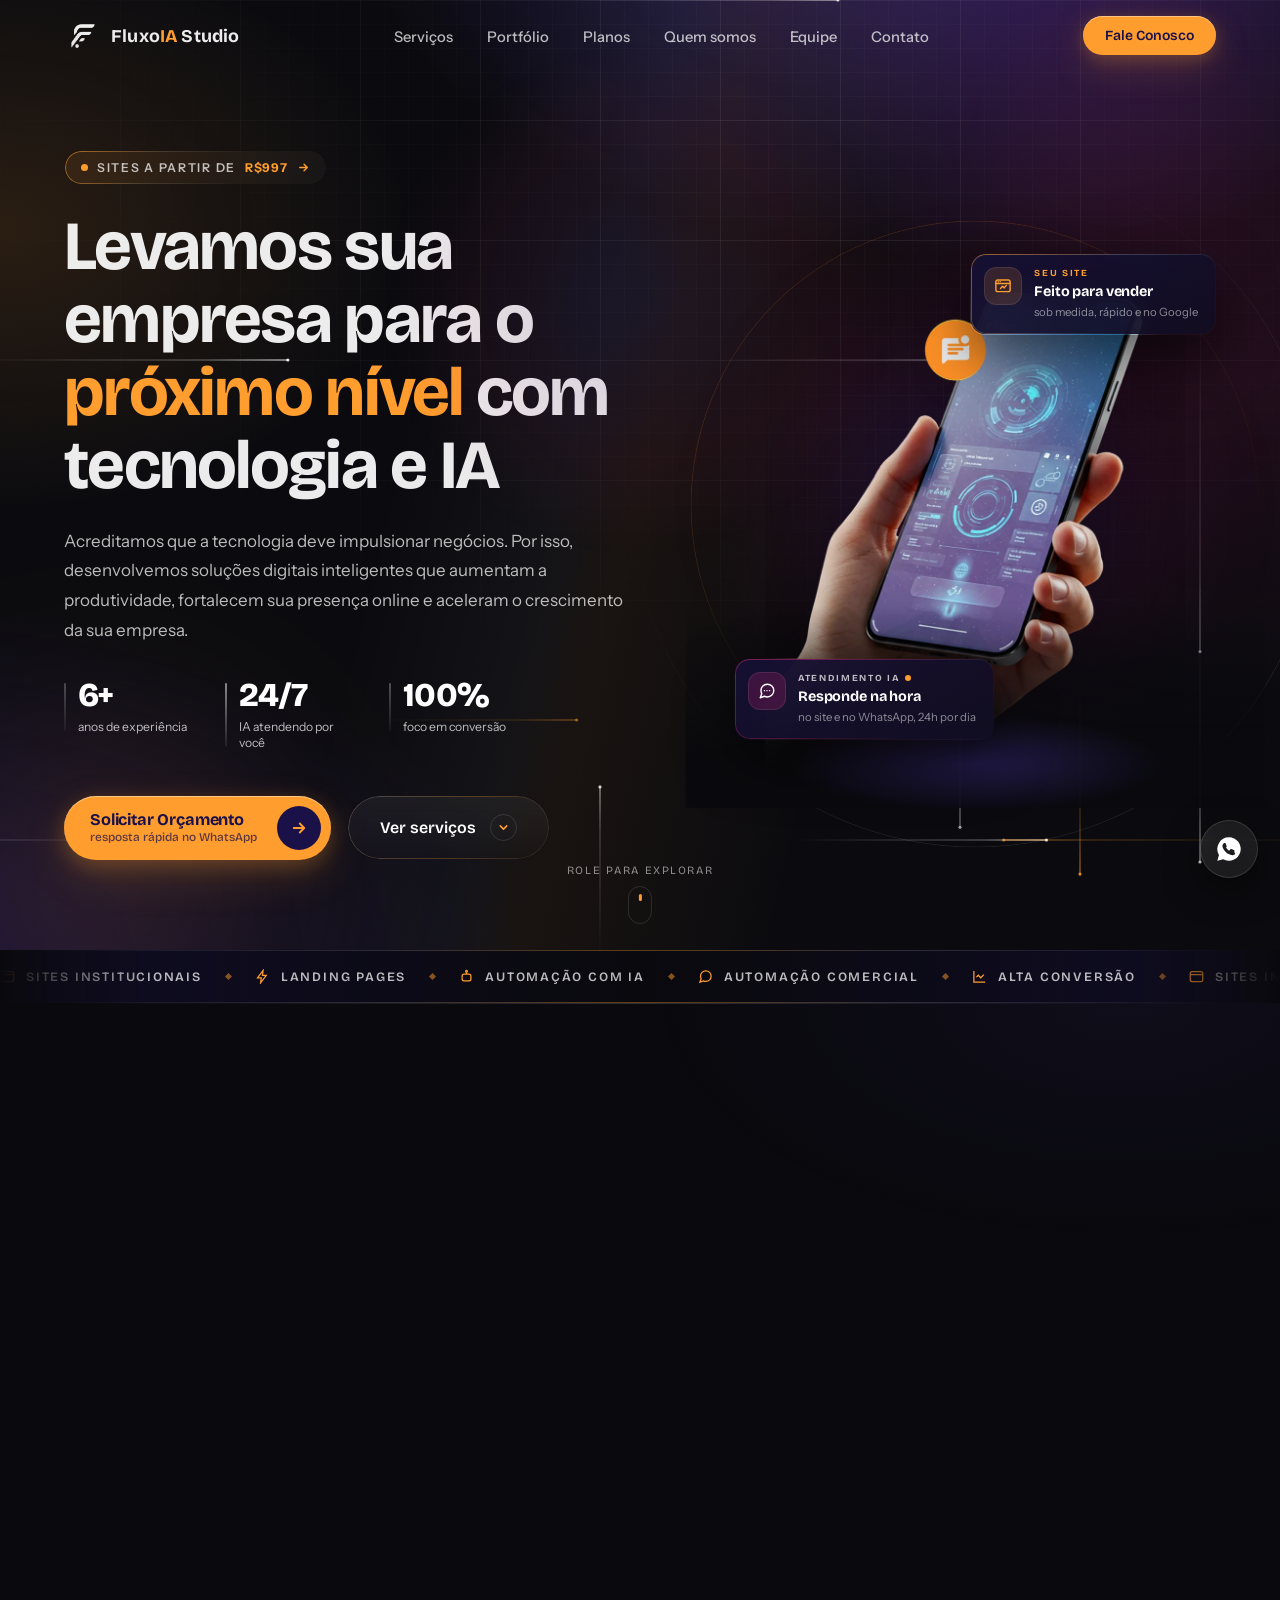
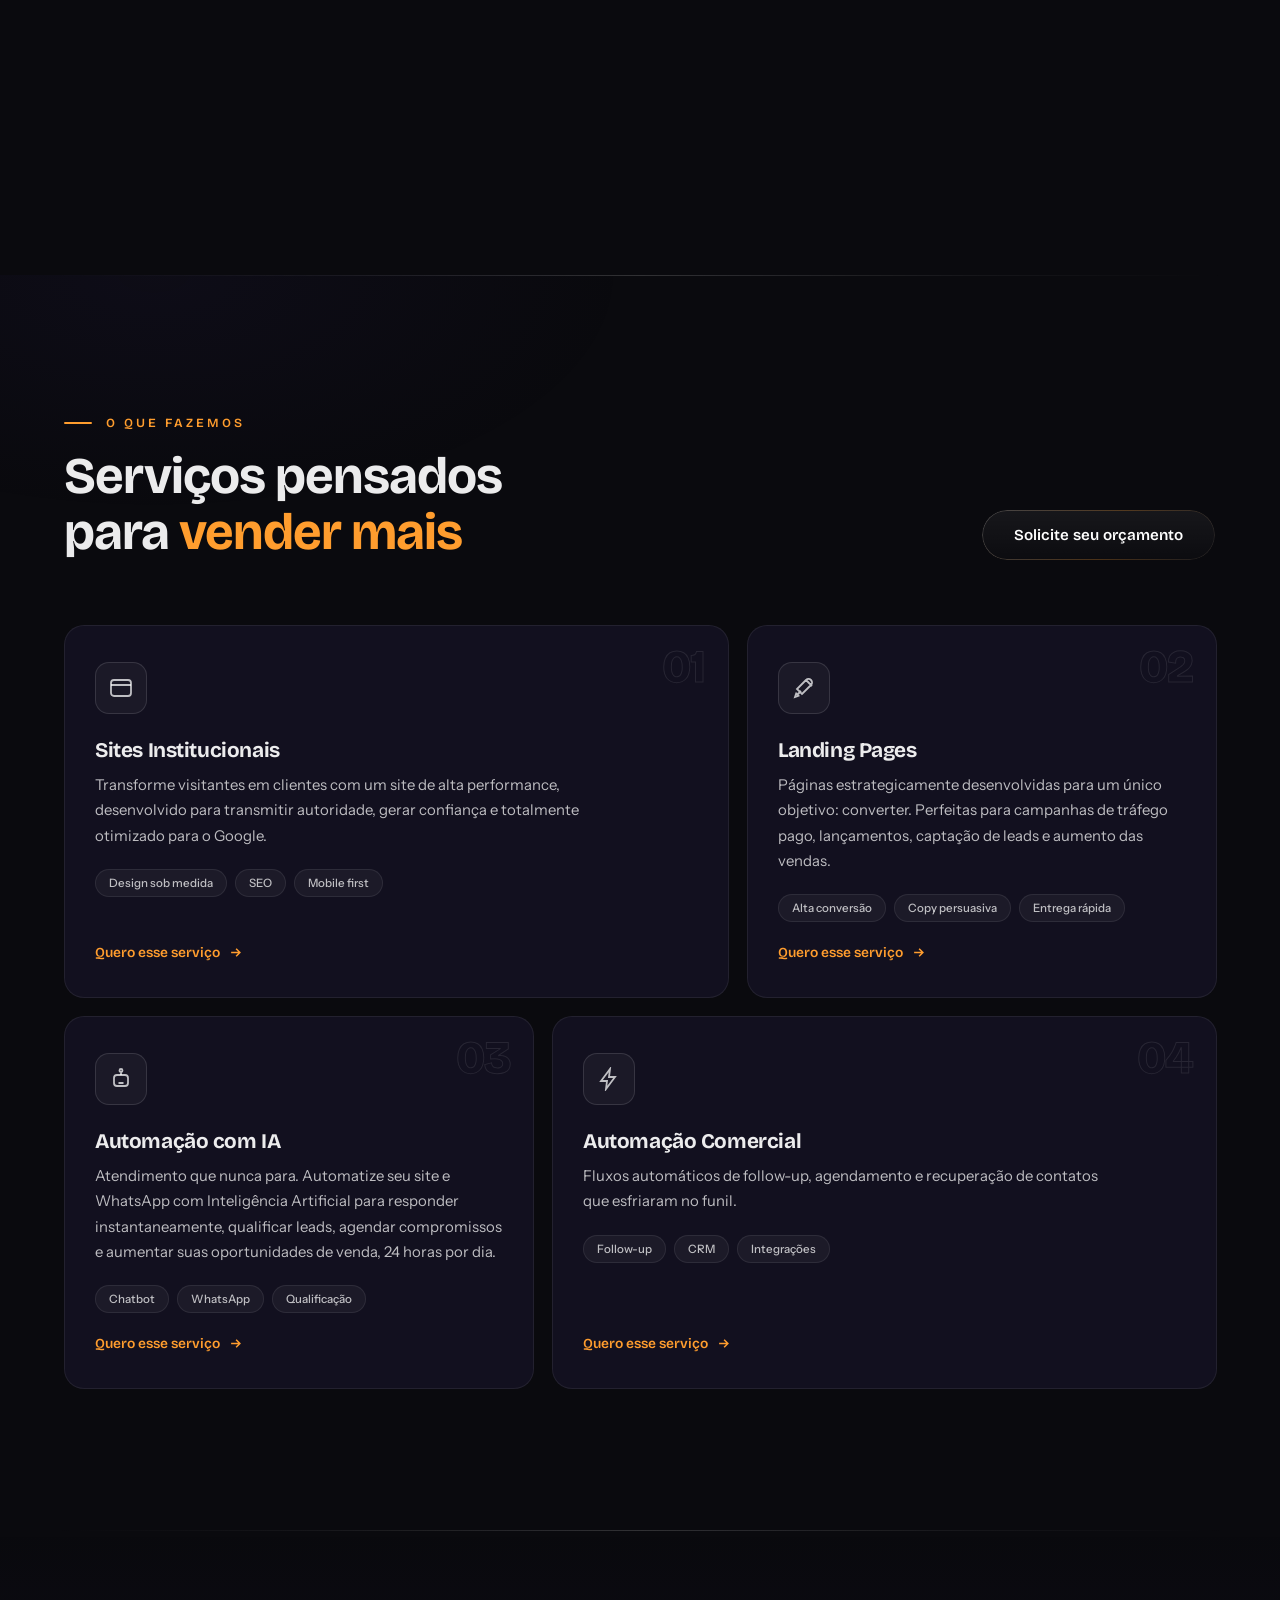
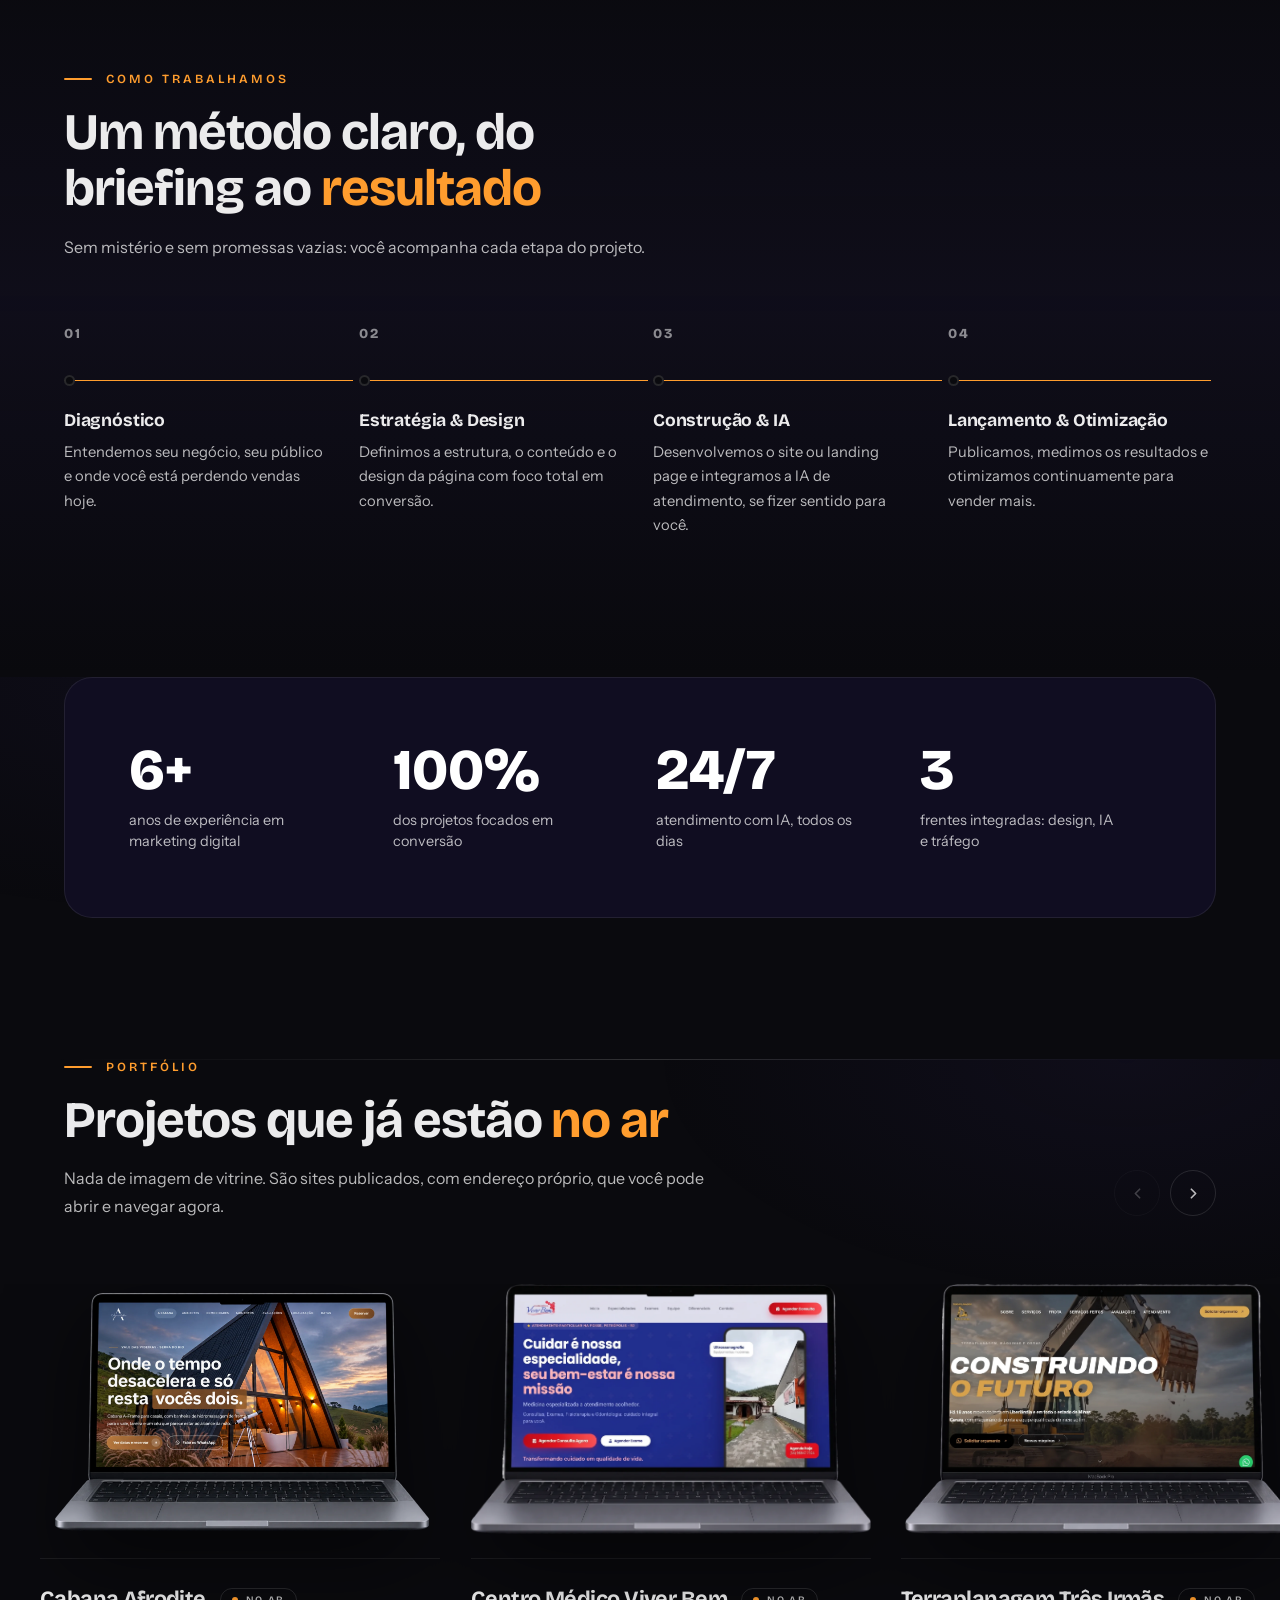
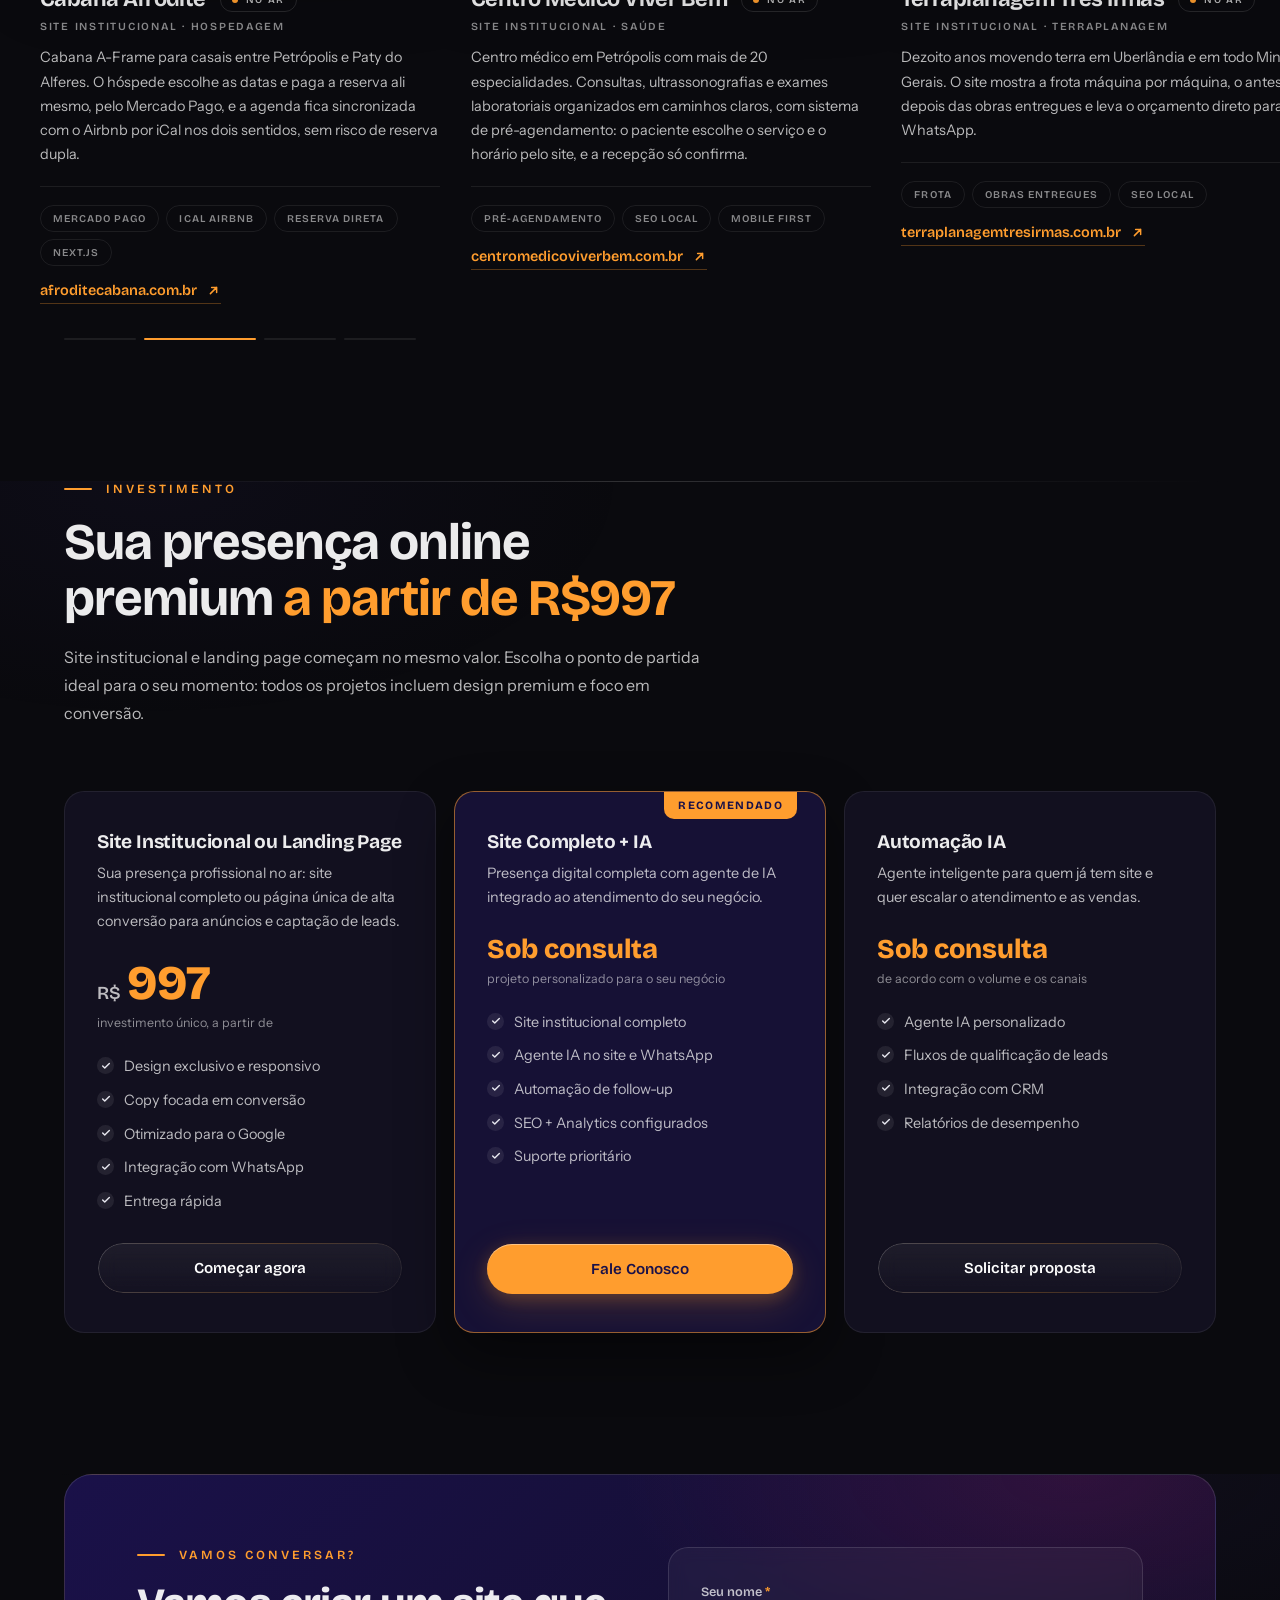
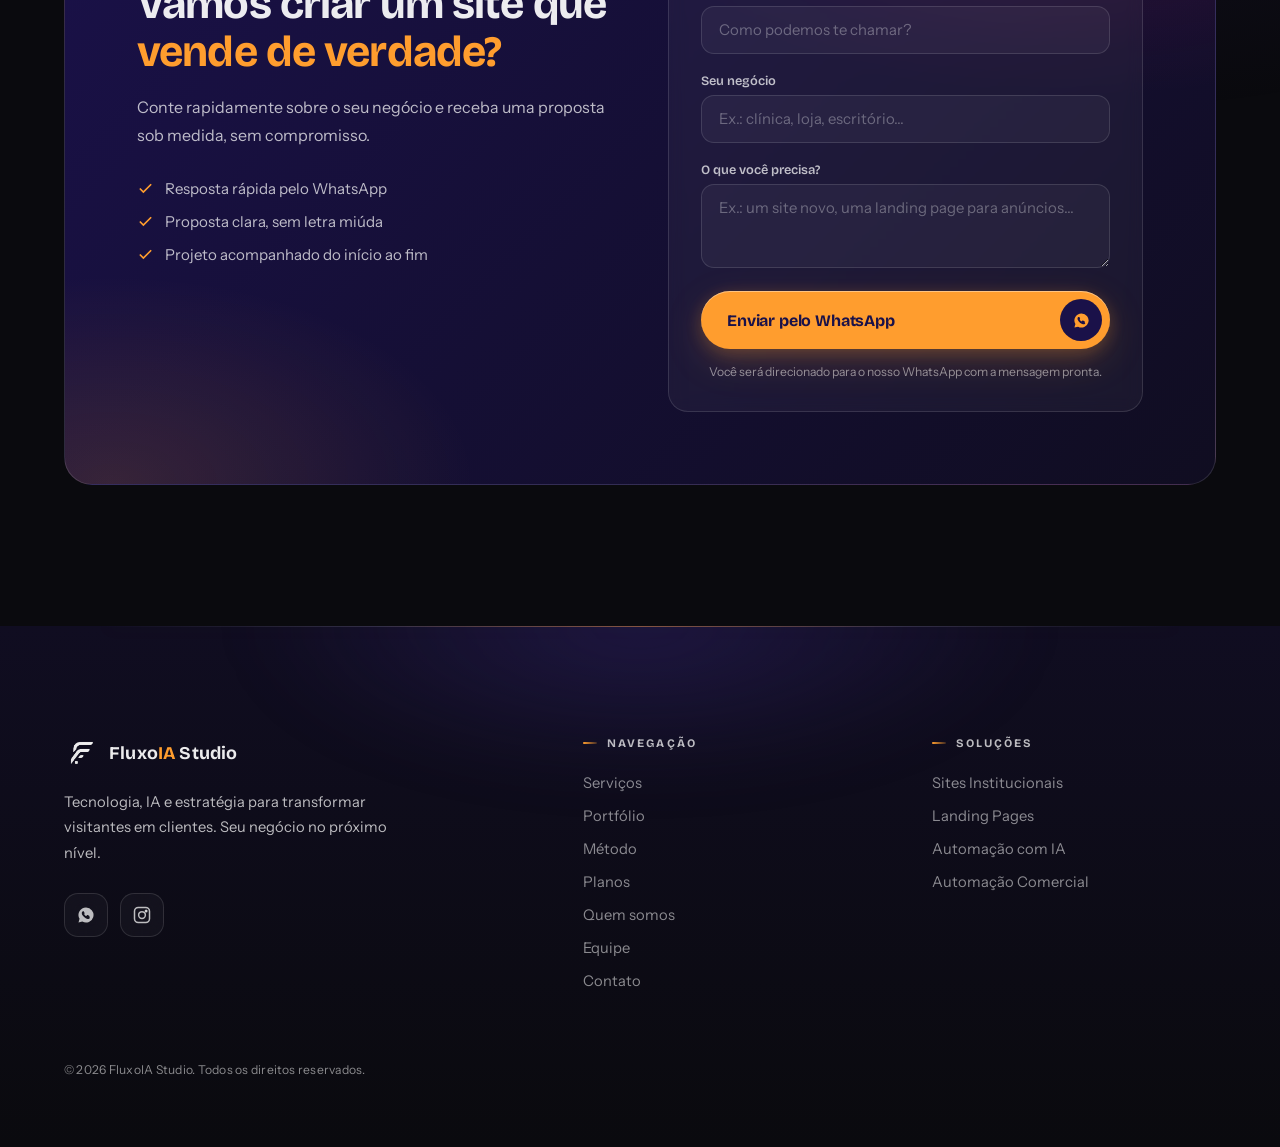
<file: index.html>
<!DOCTYPE html>
<html lang="pt-BR">
<head>
<meta charset="UTF-8">
<meta name="viewport" content="width=device-width, initial-scale=1.0">
<title>FluxoIA Studio — Tecnologia e IA para o próximo nível da sua empresa</title>
<meta name="description" content="Criamos sites e landing pages de alta conversão, com IA e estratégia de dados. Transformamos visitantes em clientes.">
<meta name="theme-color" content="#1a1149">
<link rel="icon" type="image/png" href="img/logo-dark.png">
<link rel="preconnect" href="https://fonts.googleapis.com">
<link rel="preconnect" href="https://fonts.gstatic.com" crossorigin>
<link href="https://fonts.googleapis.com/css2?family=Bricolage+Grotesque:opsz,wght@12..96,500;12..96,600;12..96,700;12..96,800&family=Instrument+Sans:wght@400;500;600&display=swap" rel="stylesheet">
<link rel="preload" as="image" href="img/agente-ia.webp" type="image/webp">
<link rel="stylesheet" href="styles.css">
</head>
<body>

<a class="skip-link" href="#conteudo">Pular para o conteúdo</a>
<div id="scrollProgress" aria-hidden="true"></div>
<div id="cursorGlow" aria-hidden="true"></div>

<!-- ============ HEADER ============ -->
<header id="header">
  <div class="header-inner">
    <a class="logo" href="#hero">
      <img src="img/logo-white.png" width="36" height="36" alt="Logo FluxoIA Studio">
      <span>Fluxo<em>IA</em> Studio</span>
    </a>
    <ul class="nav-links" id="navLinks">
      <li><a href="#servicos">Serviços</a></li>
      <li><a href="#portfolio">Portfólio</a></li>
      <li><a href="#planos">Planos</a></li>
      <li><a href="quem-somos">Quem somos</a></li>
      <li><a href="equipe">Equipe</a></li>
      <li><a href="#contato">Contato</a></li>
    </ul>
    <div style="display:flex;gap:12px;align-items:center">
      <a class="btn btn-grad btn-sm header-cta" href="https://wa.me/5524981617338?text=Ol%C3%A1!%20Quero%20falar%20com%20a%20FluxoIA%20Studio." target="_blank" rel="noopener">Fale Conosco</a>
      <button class="hamburger" id="hamburger" aria-label="Abrir menu" aria-expanded="false" aria-controls="navLinks"><span></span><span></span><span></span></button>
    </div>
  </div>
</header>

<main id="conteudo">

<!-- ============ HERO ============ -->
<section id="hero">
  <div class="ambient" aria-hidden="true">
    <div class="blob blob-magenta"></div>
    <div class="blob blob-orange"></div>
  </div>
  <canvas id="techCanvas" aria-hidden="true"></canvas>
  <div class="hero-fx" aria-hidden="true"></div>
  <div class="container hero-grid">
    <div class="hero-copy">
      <span class="hero-badge">
        <span class="dot"></span> Sites a partir de <strong>R$997</strong>
        <svg class="badge-arrow" width="13" height="13" viewBox="0 0 24 24" fill="none" stroke="currentColor" stroke-width="2.6" stroke-linecap="round" stroke-linejoin="round"><path d="M5 12h14M13 6l6 6-6 6"/></svg>
      </span>
      <h1 class="hero-h1">Levamos sua empresa para o <span class="hl">próximo nível</span> com tecnologia e IA</h1>
      <p class="hero-sub">Acreditamos que a tecnologia deve impulsionar negócios. Por isso, desenvolvemos soluções digitais inteligentes que aumentam a produtividade, fortalecem sua presença online e aceleram o crescimento da sua empresa.</p>
      <div class="hero-stats">
        <div class="hstat"><b data-count="6" data-suffix="+">0</b><span>anos de experiência</span></div>
        <div class="hstat"><b data-count="24" data-suffix="/7">0</b><span>IA atendendo por você</span></div>
        <div class="hstat"><b data-count="100" data-suffix="%">0</b><span>foco em conversão</span></div>
      </div>
    </div>
    <div class="hero-ctas">
      <a class="btn btn-grad btn-cta" href="https://wa.me/5524981617338?text=Ol%C3%A1!%20Quero%20solicitar%20um%20or%C3%A7amento%20de%20site%20ou%20landing%20page." target="_blank" rel="noopener">
        <span class="btn-cta-text">
          <b>Solicitar Orçamento</b>
          <small>resposta rápida no WhatsApp</small>
        </span>
        <span class="btn-cta-icon" aria-hidden="true">
          <svg width="18" height="18" viewBox="0 0 24 24" fill="none" stroke="currentColor" stroke-width="2.4" stroke-linecap="round" stroke-linejoin="round"><path d="M5 12h14M13 6l6 6-6 6"/></svg>
        </span>
      </a>
      <a class="btn btn-ghost btn-lg btn-ver" href="#servicos">
        <span>Ver serviços</span>
        <span class="btn-ver-icon" aria-hidden="true">
          <svg width="13" height="13" viewBox="0 0 24 24" fill="none" stroke="currentColor" stroke-width="2.8" stroke-linecap="round" stroke-linejoin="round"><path d="M6 9l6 6 6-6"/></svg>
        </span>
      </a>
    </div>
    <div class="hero-visual reveal">
      <div class="visual-scene" aria-hidden="true">
        <div class="scene-ring"></div>
        <div class="scene-ring scene-ring-2"></div>
        <div class="scene-grid"></div>
        <div class="phone-halo"></div>
      </div>
      <img class="hero-phone" src="img/agente-ia.webp" alt="Agente de IA da FluxoIA no celular" width="860" height="1147" fetchpriority="high">
      <div class="phone-ground" aria-hidden="true"></div>
      <div class="hero-chip chip-1">
        <span class="chip-icon chip-icon--orange">
          <svg width="18" height="18" viewBox="0 0 24 24" fill="none" stroke="currentColor" stroke-width="1.9" stroke-linecap="round" stroke-linejoin="round"><rect x="2.5" y="4" width="19" height="15.5" rx="2.6"/><path d="M2.5 8.6h19M5.6 6.3h.01M8.2 6.3h.01"/><path d="M8.6 15.4l2.8-3 2.3 2.1 2.7-3.3"/></svg>
        </span>
        <span class="chip-copy">
          <em class="chip-kicker">Seu site</em>
          <b>Feito para vender</b>
          <small>sob medida, rápido e no Google</small>
        </span>
      </div>
      <div class="hero-chip chip-2">
        <span class="chip-icon chip-icon--magenta">
          <svg width="18" height="18" viewBox="0 0 24 24" fill="none" stroke="currentColor" stroke-width="1.9" stroke-linecap="round" stroke-linejoin="round"><path d="M21 11.5a8.4 8.4 0 0 1-8.5 8.4 8.6 8.6 0 0 1-3.9-.9L3 21l2-5.4a8.3 8.3 0 0 1-1-4A8.4 8.4 0 0 1 12.5 3a8.4 8.4 0 0 1 8.5 8.5z"/><path d="M8.6 11.5h.01M12 11.5h.01M15.4 11.5h.01"/></svg>
        </span>
        <span class="chip-copy">
          <em class="chip-kicker">Atendimento IA<i class="chip-live" aria-hidden="true"></i></em>
          <b>Responde na hora</b>
          <small>no site e no WhatsApp, 24h por dia</small>
        </span>
      </div>
    </div>
  </div>
  <a class="hero-scroll" href="#servicos" aria-label="Rolar para os serviços">
    <span>Role para explorar</span>
    <span class="scroll-mouse"><span class="scroll-wheel"></span></span>
  </a>
</section>

<!-- ============ TICKER ============ -->
<div class="ticker" aria-hidden="true">
  <div class="ticker-track">
    <span class="ticker-group">
      <span class="ticker-item"><svg width="15" height="15" viewBox="0 0 24 24" fill="none" stroke="currentColor" stroke-width="2"><rect x="2" y="4" width="20" height="16" rx="3"/><path d="M2 9h20"/></svg>Sites Institucionais</span>
      <span class="ticker-item"><svg width="15" height="15" viewBox="0 0 24 24" fill="none" stroke="currentColor" stroke-width="2"><path d="M13 2 4 14h6l-1 8 9-12h-6l1-8z"/></svg>Landing Pages</span>
      <span class="ticker-item"><svg width="15" height="15" viewBox="0 0 24 24" fill="none" stroke="currentColor" stroke-width="2"><rect x="5" y="8" width="14" height="11" rx="3"/><path d="M12 8V5M12 5a1.5 1.5 0 1 0 0-3 1.5 1.5 0 0 0 0 3zM9 13h.01M15 13h.01"/></svg>Automação com IA</span>
      <span class="ticker-item"><svg width="15" height="15" viewBox="0 0 24 24" fill="none" stroke="currentColor" stroke-width="2"><path d="M21 11.5a8.4 8.4 0 0 1-8.5 8.4 8.6 8.6 0 0 1-3.9-.9L3 21l2-5.4a8.3 8.3 0 0 1-1-4A8.4 8.4 0 0 1 12.5 3a8.4 8.4 0 0 1 8.5 8.5z"/></svg>Automação Comercial</span>
      <span class="ticker-item"><svg width="15" height="15" viewBox="0 0 24 24" fill="none" stroke="currentColor" stroke-width="2"><path d="M3 3v18h18"/><path d="m19 9-5 5-4-4-3 3"/></svg>Alta Conversão</span>
    </span>
    <span class="ticker-group">
      <span class="ticker-item"><svg width="15" height="15" viewBox="0 0 24 24" fill="none" stroke="currentColor" stroke-width="2"><rect x="2" y="4" width="20" height="16" rx="3"/><path d="M2 9h20"/></svg>Sites Institucionais</span>
      <span class="ticker-item"><svg width="15" height="15" viewBox="0 0 24 24" fill="none" stroke="currentColor" stroke-width="2"><path d="M13 2 4 14h6l-1 8 9-12h-6l1-8z"/></svg>Landing Pages</span>
      <span class="ticker-item"><svg width="15" height="15" viewBox="0 0 24 24" fill="none" stroke="currentColor" stroke-width="2"><rect x="5" y="8" width="14" height="11" rx="3"/><path d="M12 8V5M12 5a1.5 1.5 0 1 0 0-3 1.5 1.5 0 0 0 0 3zM9 13h.01M15 13h.01"/></svg>Automação com IA</span>
      <span class="ticker-item"><svg width="15" height="15" viewBox="0 0 24 24" fill="none" stroke="currentColor" stroke-width="2"><path d="M21 11.5a8.4 8.4 0 0 1-8.5 8.4 8.6 8.6 0 0 1-3.9-.9L3 21l2-5.4a8.3 8.3 0 0 1-1-4A8.4 8.4 0 0 1 12.5 3a8.4 8.4 0 0 1 8.5 8.5z"/></svg>Automação Comercial</span>
      <span class="ticker-item"><svg width="15" height="15" viewBox="0 0 24 24" fill="none" stroke="currentColor" stroke-width="2"><path d="M3 3v18h18"/><path d="m19 9-5 5-4-4-3 3"/></svg>Alta Conversão</span>
    </span>
  </div>
</div>

<!-- ============ É PARA VOCÊ ============ -->
<section id="para-quem" class="section">
  <div class="container quem-grid">
    <div class="quem-visual reveal" aria-hidden="true">
      <div class="quem-glow"></div>
      <div class="qcard qcard-a">
        <div class="qcard-icon glow-o">
          <svg width="26" height="26" viewBox="0 0 24 24" fill="none" stroke="currentColor" stroke-width="1.9"><path d="M22 12A10 10 0 1 1 12 2"/><path d="M22 4 12 14.01l-3-3"/></svg>
        </div>
        <b>Presença digital</b>
        <span>site no ar, rápido e otimizado</span>
      </div>
      <div class="qcard qcard-b">
        <div class="qcard-icon glow-m">
          <svg width="24" height="24" viewBox="0 0 24 24" fill="none" stroke="currentColor" stroke-width="1.9"><path d="M3 3v18h18"/><path d="m19 9-5 5-4-4-3 3"/></svg>
        </div>
        <b>+ Conversão</b>
        <span>visitantes viram clientes</span>
      </div>
      <div class="qcard qcard-c">
        <div class="qcard-icon glow-v">
          <svg width="22" height="22" viewBox="0 0 24 24" fill="none" stroke="currentColor" stroke-width="1.9"><rect x="5" y="8" width="14" height="11" rx="3"/><path d="M12 8V5M12 5a1.5 1.5 0 1 0 0-3 1.5 1.5 0 0 0 0 3z"/></svg>
        </div>
        <b>IA 24/7</b>
        <span>atende enquanto você dorme</span>
      </div>
    </div>

    <div class="quem-content reveal">
      <div class="kicker">É para você?</div>
      <h2 class="section-title">Feito para quem quer <span class="hl">crescer de verdade</span></h2>
      <p class="section-sub">Nossas soluções são ideais para você que quer levar o negócio ao próximo nível, com organização, tecnologia e resultado. Do primeiro clique ao pós-venda.</p>
      <ul class="check-list">
        <li><span class="chk"></span>Quer sair do zero com uma presença digital profissional</li>
        <li><span class="chk"></span>Precisa de um site rápido e otimizado para o Google</li>
        <li><span class="chk"></span>Deseja transformar visitantes em clientes de verdade</li>
        <li><span class="chk"></span>Quer atendimento automático 24 horas por dia com IA</li>
        <li><span class="chk"></span>Busca campanhas de tráfego que realmente vendem</li>
        <li><span class="chk"></span>Quer uma marca forte, memorável e profissional</li>
      </ul>
      <a class="btn btn-grad btn-cta" href="https://wa.me/5524981617338?text=Ol%C3%A1!%20Quero%20levar%20meu%20neg%C3%B3cio%20para%20o%20pr%C3%B3ximo%20n%C3%ADvel." target="_blank" rel="noopener">
        <span class="btn-cta-text">
          <b>Quero começar</b>
          <small>sem compromisso, é só conversar</small>
        </span>
        <span class="btn-cta-icon" aria-hidden="true">
          <svg width="18" height="18" viewBox="0 0 24 24" fill="none" stroke="currentColor" stroke-width="2.4" stroke-linecap="round" stroke-linejoin="round"><path d="M5 12h14M13 6l6 6-6 6"/></svg>
        </span>
      </a>
    </div>
  </div>
</section>

<!-- ============ SERVIÇOS ============ -->
<section id="servicos" class="section">
  <div class="container">
    <div class="section-head head-row reveal">
      <div>
        <div class="kicker">O que fazemos</div>
        <h2 class="section-title">Serviços pensados para <span class="hl">vender mais</span></h2>
      </div>
      <a class="btn btn-ghost" href="https://wa.me/5524981617338?text=Ol%C3%A1!%20Quero%20um%20or%C3%A7amento." target="_blank" rel="noopener">Solicite seu orçamento</a>
    </div>
    <div class="services-grid">
      <div class="service-card reveal">
        <span class="service-num">01</span>
        <div class="service-icon">
          <svg width="24" height="24" viewBox="0 0 24 24" fill="none" stroke="currentColor" stroke-width="1.8"><rect x="2" y="4" width="20" height="16" rx="3"/><path d="M2 9h20M6 6.5h.01"/></svg>
        </div>
        <h3>Sites Institucionais</h3>
        <p>Transforme visitantes em clientes com um site de alta performance, desenvolvido para transmitir autoridade, gerar confiança e totalmente otimizado para o Google.</p>
        <div class="service-tags"><span>Design sob medida</span><span>SEO</span><span>Mobile first</span></div>
        <a class="service-cta" href="https://wa.me/5524981617338?text=Ol%C3%A1!%20Quero%20um%20site%20institucional." target="_blank" rel="noopener">Quero esse serviço <svg width="15" height="15" viewBox="0 0 24 24" fill="none" stroke="currentColor" stroke-width="2.4"><path d="M5 12h14M13 6l6 6-6 6"/></svg></a>
      </div>
      <div class="service-card reveal reveal-d1">
        <span class="service-num">02</span>
        <div class="service-icon">
          <svg width="24" height="24" viewBox="0 0 24 24" fill="none" stroke="currentColor" stroke-width="1.8"><path d="M4.5 16.5 3 21l4.5-1.5M14 4l6 6M9 15l-4.5 4.5M14 4l-9 9 5 5 9-9a3.5 3.5 0 0 0-5-5z"/></svg>
        </div>
        <h3>Landing Pages</h3>
        <p>Páginas estrategicamente desenvolvidas para um único objetivo: converter. Perfeitas para campanhas de tráfego pago, lançamentos, captação de leads e aumento das vendas.</p>
        <div class="service-tags"><span>Alta conversão</span><span>Copy persuasiva</span><span>Entrega rápida</span></div>
        <a class="service-cta" href="https://wa.me/5524981617338?text=Ol%C3%A1!%20Quero%20uma%20landing%20page." target="_blank" rel="noopener">Quero esse serviço <svg width="15" height="15" viewBox="0 0 24 24" fill="none" stroke="currentColor" stroke-width="2.4"><path d="M5 12h14M13 6l6 6-6 6"/></svg></a>
      </div>
      <div class="service-card reveal reveal-d2">
        <span class="service-num">03</span>
        <div class="service-icon">
          <svg width="24" height="24" viewBox="0 0 24 24" fill="none" stroke="currentColor" stroke-width="1.8"><rect x="5" y="8" width="14" height="11" rx="3"/><path d="M12 8V5M12 5a1.5 1.5 0 1 0 0-3 1.5 1.5 0 0 0 0 3zM9 13h.01M15 13h.01M9.5 16h5"/></svg>
        </div>
        <h3>Automação com IA</h3>
        <p>Atendimento que nunca para. Automatize seu site e WhatsApp com Inteligência Artificial para responder instantaneamente, qualificar leads, agendar compromissos e aumentar suas oportunidades de venda, 24 horas por dia.</p>
        <div class="service-tags"><span>Chatbot</span><span>WhatsApp</span><span>Qualificação</span></div>
        <a class="service-cta" href="https://wa.me/5524981617338?text=Ol%C3%A1!%20Quero%20automa%C3%A7%C3%A3o%20com%20IA." target="_blank" rel="noopener">Quero esse serviço <svg width="15" height="15" viewBox="0 0 24 24" fill="none" stroke="currentColor" stroke-width="2.4"><path d="M5 12h14M13 6l6 6-6 6"/></svg></a>
      </div>
      <div class="service-card reveal">
        <span class="service-num">04</span>
        <div class="service-icon">
          <svg width="24" height="24" viewBox="0 0 24 24" fill="none" stroke="currentColor" stroke-width="1.8"><path d="M13 2 4 14h6l-1 8 9-12h-6l1-8z"/></svg>
        </div>
        <h3>Automação Comercial</h3>
        <p>Fluxos automáticos de follow-up, agendamento e recuperação de contatos que esfriaram no funil.</p>
        <div class="service-tags"><span>Follow-up</span><span>CRM</span><span>Integrações</span></div>
        <a class="service-cta" href="https://wa.me/5524981617338?text=Ol%C3%A1!%20Quero%20automa%C3%A7%C3%A3o%20comercial." target="_blank" rel="noopener">Quero esse serviço <svg width="15" height="15" viewBox="0 0 24 24" fill="none" stroke="currentColor" stroke-width="2.4"><path d="M5 12h14M13 6l6 6-6 6"/></svg></a>
      </div>
    </div>
  </div>
</section>

<!-- ============ MÉTODO ============ -->
<section id="metodo" class="section">
  <div class="container">
    <div class="section-head metodo-head reveal">
      <div class="kicker">Como trabalhamos</div>
      <h2 class="section-title">Um método claro, do briefing ao <span class="hl">resultado</span></h2>
      <p class="section-sub">Sem mistério e sem promessas vazias: você acompanha cada etapa do projeto.</p>
    </div>
    <ol class="steps">
      <li class="step reveal">
        <div class="step-head">
          <span class="step-num">01</span>
          <span class="step-dot" aria-hidden="true"></span>
        </div>
        <div class="step-body">
          <h4>Diagnóstico</h4>
          <p>Entendemos seu negócio, seu público e onde você está perdendo vendas hoje.</p>
        </div>
      </li>
      <li class="step reveal reveal-d1">
        <div class="step-head">
          <span class="step-num">02</span>
          <span class="step-dot" aria-hidden="true"></span>
        </div>
        <div class="step-body">
          <h4>Estratégia &amp; Design</h4>
          <p>Definimos a estrutura, o conteúdo e o design da página com foco total em conversão.</p>
        </div>
      </li>
      <li class="step reveal reveal-d2">
        <div class="step-head">
          <span class="step-num">03</span>
          <span class="step-dot" aria-hidden="true"></span>
        </div>
        <div class="step-body">
          <h4>Construção &amp; IA</h4>
          <p>Desenvolvemos o site ou landing page e integramos a IA de atendimento, se fizer sentido para você.</p>
        </div>
      </li>
      <li class="step reveal reveal-d3">
        <div class="step-head">
          <span class="step-num">04</span>
          <span class="step-dot" aria-hidden="true"></span>
        </div>
        <div class="step-body">
          <h4>Lançamento &amp; Otimização</h4>
          <p>Publicamos, medimos os resultados e otimizamos continuamente para vender mais.</p>
        </div>
      </li>
    </ol>
  </div>
</section>

<!-- ============ NÚMEROS ============ -->
<section class="section" style="padding-top:0">
  <div class="container">
    <div class="numbers reveal">
      <div class="number"><b data-count="6" data-suffix="+">0</b><span>anos de experiência em marketing digital</span></div>
      <div class="number"><b data-count="100" data-suffix="%">0</b><span>dos projetos focados em conversão</span></div>
      <div class="number"><b data-count="24" data-suffix="/7">0</b><span>atendimento com IA, todos os dias</span></div>
      <div class="number"><b data-count="3">0</b><span>frentes integradas: design, IA e tráfego</span></div>
    </div>
  </div>
</section>

<!-- ============ PORTFÓLIO ============ -->
<section id="portfolio" class="section" style="padding-top:0">
  <div class="container">
    <div class="section-head work-head reveal">
      <div>
        <div class="kicker">Portfólio</div>
        <h2 class="section-title">Projetos que já estão <span class="hl">no ar</span></h2>
        <p class="section-sub">Nada de imagem de vitrine. São sites publicados, com endereço próprio, que você pode abrir e navegar agora.</p>
      </div>
      <div class="work-ctrl">
        <button class="work-btn" type="button" data-dir="-1" aria-label="Projeto anterior">
          <svg width="17" height="17" viewBox="0 0 24 24" fill="none" stroke="currentColor" stroke-width="2.4" stroke-linecap="round" stroke-linejoin="round"><path d="M15 6l-6 6 6 6"/></svg>
        </button>
        <button class="work-btn" type="button" data-dir="1" aria-label="Próximo projeto">
          <svg width="17" height="17" viewBox="0 0 24 24" fill="none" stroke="currentColor" stroke-width="2.4" stroke-linecap="round" stroke-linejoin="round"><path d="M9 6l6 6-6 6"/></svg>
        </button>
      </div>
    </div>
  </div>

  <div class="container">
    <p class="work-dica" id="workDica" aria-hidden="true">
      <svg width="16" height="16" viewBox="0 0 24 24" fill="none" stroke="currentColor" stroke-width="2.2" stroke-linecap="round" stroke-linejoin="round"><path d="M3 12h18M15 6l6 6-6 6"/></svg>
      Arraste para o lado
    </p>
  </div>

  <div class="work-rail" id="workRail" tabindex="0" role="region" aria-label="Projetos, arraste para o lado">
    <div class="work-track">

      <article class="work">
        <a class="work-shot" href="https://afroditecabana.com.br/" target="_blank" rel="noopener" aria-label="Abrir o site da Cabana Afrodite em uma nova aba">
          <img src="img/portfolio/cabana-afrodite.webp" alt="Site da Cabana Afrodite aberto na tela de um notebook" loading="lazy" width="1519" height="1000" draggable="false">
        </a>
        <div class="work-info">
          <div class="work-titulo">
            <h3>Cabana Afrodite</h3>
            <span class="work-live"><i aria-hidden="true"></i>No ar</span>
          </div>
          <span class="work-tipo">Site institucional &middot; Hospedagem</span>
          <p>Cabana A-Frame para casais entre Petrópolis e Paty do Alferes. O hóspede escolhe as datas e paga a reserva ali mesmo, pelo Mercado Pago, e a agenda fica sincronizada com o Airbnb por iCal nos dois sentidos, sem risco de reserva dupla.</p>
          <div class="work-rodape">
            <ul class="work-tags"><li>Mercado Pago</li><li>iCal Airbnb</li><li>Reserva direta</li><li>Next.js</li></ul>
            <a class="work-cta" href="https://afroditecabana.com.br/" target="_blank" rel="noopener">
              afroditecabana.com.br
              <svg width="15" height="15" viewBox="0 0 24 24" fill="none" stroke="currentColor" stroke-width="2.4" stroke-linecap="round" stroke-linejoin="round" aria-hidden="true"><path d="M7 17 17 7M9 7h8v8"/></svg>
            </a>
          </div>
        </div>
      </article>

      <article class="work">
        <a class="work-shot" href="https://www.centromedicoviverbem.com.br/" target="_blank" rel="noopener" aria-label="Abrir o site do Centro Médico Viver Bem em uma nova aba">
          <img src="img/portfolio/viver-bem.webp" alt="Site do Centro Médico Viver Bem aberto na tela de um notebook" loading="lazy" width="1681" height="1051" draggable="false">
        </a>
        <div class="work-info">
          <div class="work-titulo">
            <h3>Centro Médico Viver Bem</h3>
            <span class="work-live"><i aria-hidden="true"></i>No ar</span>
          </div>
          <span class="work-tipo">Site institucional &middot; Saúde</span>
          <p>Centro médico em Petrópolis com mais de 20 especialidades. Consultas, ultrassonografias e exames laboratoriais organizados em caminhos claros, com sistema de pré-agendamento: o paciente escolhe o serviço e o horário pelo site, e a recepção só confirma.</p>
          <div class="work-rodape">
            <ul class="work-tags"><li>Pré-agendamento</li><li>SEO local</li><li>Mobile first</li></ul>
            <a class="work-cta" href="https://www.centromedicoviverbem.com.br/" target="_blank" rel="noopener">
              centromedicoviverbem.com.br
              <svg width="15" height="15" viewBox="0 0 24 24" fill="none" stroke="currentColor" stroke-width="2.4" stroke-linecap="round" stroke-linejoin="round" aria-hidden="true"><path d="M7 17 17 7M9 7h8v8"/></svg>
            </a>
          </div>
        </div>
      </article>


      <article class="work">
        <a class="work-shot" href="https://www.terraplanagemtresirmas.com.br/" target="_blank" rel="noopener" aria-label="Abrir o site da Terraplanagem Três Irmãs em uma nova aba">
          <img src="img/portfolio/tres-irmas.webp" alt="Site da Terraplanagem Três Irmãs aberto na tela de um notebook" loading="lazy" width="1955" height="1242" draggable="false">
        </a>
        <div class="work-info">
          <div class="work-titulo">
            <h3>Terraplanagem Três Irmãs</h3>
            <span class="work-live"><i aria-hidden="true"></i>No ar</span>
          </div>
          <span class="work-tipo">Site institucional &middot; Terraplanagem</span>
          <p>Dezoito anos movendo terra em Uberlândia e em todo Minas Gerais. O site mostra a frota máquina por máquina, o antes e depois das obras entregues e leva o orçamento direto para o WhatsApp.</p>
          <div class="work-rodape">
            <ul class="work-tags"><li>Frota</li><li>Obras entregues</li><li>SEO local</li></ul>
            <a class="work-cta" href="https://www.terraplanagemtresirmas.com.br/" target="_blank" rel="noopener">
              terraplanagemtresirmas.com.br
              <svg width="15" height="15" viewBox="0 0 24 24" fill="none" stroke="currentColor" stroke-width="2.4" stroke-linecap="round" stroke-linejoin="round" aria-hidden="true"><path d="M7 17 17 7M9 7h8v8"/></svg>
            </a>
          </div>
        </div>
      </article>

      <article class="work">
        <a class="work-shot" href="https://www.quesiaadv.com.br/" target="_blank" rel="noopener" aria-label="Abrir o site da Quesia Constâncio em uma nova aba">
          <img src="img/portfolio/quesia-adv.webp" alt="Site da advogada Quesia Constâncio aberto na tela de um notebook" loading="lazy" width="1523" height="996" draggable="false">
        </a>
        <div class="work-info">
          <div class="work-titulo">
            <h3>Quesia Constâncio</h3>
            <span class="work-live"><i aria-hidden="true"></i>No ar</span>
          </div>
          <span class="work-tipo">Site institucional &middot; Advocacia</span>
          <p>Advogada em Pedro do Rio, Petrópolis, atuando em Direito Previdenciário, Imobiliário e Sucessório. Topo em vídeo, avaliações reais do Google em carrossel e sistema de pré-agendamento, para o cliente marcar a consulta sem precisar ligar.</p>
          <div class="work-rodape">
            <ul class="work-tags"><li>Pré-agendamento</li><li>Avaliações Google</li><li>SEO local</li></ul>
            <a class="work-cta" href="https://www.quesiaadv.com.br/" target="_blank" rel="noopener">
              quesiaadv.com.br
              <svg width="15" height="15" viewBox="0 0 24 24" fill="none" stroke="currentColor" stroke-width="2.4" stroke-linecap="round" stroke-linejoin="round" aria-hidden="true"><path d="M7 17 17 7M9 7h8v8"/></svg>
            </a>
          </div>
        </div>
      </article>
    </div>
  </div>

  <div class="container">
    <div class="work-passos reveal" id="workPassos" aria-hidden="true"><span></span><span></span><span></span><span></span></div>
  </div>
</section>

<!-- ============ PLANOS ============ -->
<section id="planos" class="section" style="padding-top:0">
  <div class="container">
    <div class="section-head reveal">
      <div class="kicker">Investimento</div>
      <h2 class="section-title">Sua presença online premium <span class="hl">a partir de R$997</span></h2>
      <p class="section-sub">Site institucional e landing page começam no mesmo valor. Escolha o ponto de partida ideal para o seu momento: todos os projetos incluem design premium e foco em conversão.</p>
    </div>
    <div class="pricing-grid">
      <article class="price-card reveal">
        <h3>Site Institucional ou Landing Page</h3>
        <p class="price-desc">Sua presença profissional no ar: site institucional completo ou página única de alta conversão para anúncios e captação de leads.</p>
        <div class="price-value"><span class="currency">R$</span>997</div>
        <span class="price-note">investimento único, a partir de</span>
        <ul class="price-list">
          <li>Design exclusivo e responsivo</li>
          <li>Copy focada em conversão</li>
          <li>Otimizado para o Google</li>
          <li>Integração com WhatsApp</li>
          <li>Entrega rápida</li>
        </ul>
        <a class="btn btn-ghost" href="https://wa.me/5524981617338?text=Ol%C3%A1!%20Quero%20um%20site%20ou%20landing%20page%20a%20partir%20de%20R%24997." target="_blank" rel="noopener">Começar agora</a>
      </article>

      <article class="price-card price-card--featured reveal reveal-d1">
        <span class="featured-tag">Recomendado</span>
        <h3>Site Completo + IA</h3>
        <p class="price-desc">Presença digital completa com agente de IA integrado ao atendimento do seu negócio.</p>
        <div class="price-value"><span class="price-consult">Sob consulta</span></div>
        <span class="price-note">projeto personalizado para o seu negócio</span>
        <ul class="price-list">
          <li>Site institucional completo</li>
          <li>Agente IA no site e WhatsApp</li>
          <li>Automação de follow-up</li>
          <li>SEO + Analytics configurados</li>
          <li>Suporte prioritário</li>
        </ul>
        <a class="btn btn-grad" href="https://wa.me/5524981617338?text=Ol%C3%A1!%20Quero%20uma%20proposta%20de%20site%20completo%20com%20IA." target="_blank" rel="noopener">Fale Conosco</a>
      </article>

      <article class="price-card reveal reveal-d2">
        <h3>Automação IA</h3>
        <p class="price-desc">Agente inteligente para quem já tem site e quer escalar o atendimento e as vendas.</p>
        <div class="price-value"><span class="price-consult">Sob consulta</span></div>
        <span class="price-note">de acordo com o volume e os canais</span>
        <ul class="price-list">
          <li>Agente IA personalizado</li>
          <li>Fluxos de qualificação de leads</li>
          <li>Integração com CRM</li>
          <li>Relatórios de desempenho</li>
        </ul>
        <a class="btn btn-ghost" href="https://wa.me/5524981617338?text=Ol%C3%A1!%20Quero%20automatizar%20meu%20atendimento%20com%20IA." target="_blank" rel="noopener">Solicitar proposta</a>
      </article>
    </div>
  </div>
</section>

<!-- ============ CONTATO ============ -->
<section id="contato" class="section" style="padding-top:0">
  <div class="container">
    <div class="panel reveal">
      <div class="contact-grid">
        <div class="contact-text">
          <div class="kicker">Vamos conversar?</div>
          <h2>Vamos criar um site que <span class="hl">vende de verdade?</span></h2>
          <p>Conte rapidamente sobre o seu negócio e receba uma proposta sob medida, sem compromisso.</p>
          <ul class="contact-list">
            <li><svg width="17" height="17" viewBox="0 0 24 24" fill="none" stroke="currentColor" stroke-width="2.4"><path d="M20 6L9 17l-5-5"/></svg> Resposta rápida pelo WhatsApp</li>
            <li><svg width="17" height="17" viewBox="0 0 24 24" fill="none" stroke="currentColor" stroke-width="2.4"><path d="M20 6L9 17l-5-5"/></svg> Proposta clara, sem letra miúda</li>
            <li><svg width="17" height="17" viewBox="0 0 24 24" fill="none" stroke="currentColor" stroke-width="2.4"><path d="M20 6L9 17l-5-5"/></svg> Projeto acompanhado do início ao fim</li>
          </ul>
        </div>
        <form class="contact-form" id="waForm">
          <div>
            <label for="fNome">Seu nome <span aria-hidden="true" style="color:var(--orange-400)">*</span></label>
            <input id="fNome" type="text" placeholder="Como podemos te chamar?" required autocomplete="name">
          </div>
          <div>
            <label for="fNegocio">Seu negócio</label>
            <input id="fNegocio" type="text" placeholder="Ex.: clínica, loja, escritório..." autocomplete="organization">
          </div>
          <div>
            <label for="fMsg">O que você precisa?</label>
            <textarea id="fMsg" rows="3" placeholder="Ex.: um site novo, uma landing page para anúncios..."></textarea>
          </div>
          <button class="btn btn-grad btn-submit" type="submit">
            <span class="btn-submit-label">Enviar pelo WhatsApp</span>
            <span class="btn-submit-icon" aria-hidden="true">
              <svg width="17" height="17" viewBox="0 0 24 24" fill="currentColor"><path d="M12 2a10 10 0 0 0-8.6 15.1L2 22l5.1-1.3A10 10 0 1 0 12 2zm5.3 14.1c-.2.6-1.3 1.2-1.8 1.2-.5.1-1 .2-3.3-.7-2.8-1.1-4.6-4-4.7-4.2-.1-.2-1.1-1.5-1.1-2.9s.7-2 1-2.3c.2-.3.5-.3.7-.3h.5c.2 0 .4 0 .6.5s.8 1.9.8 2c.1.1.1.3 0 .5-.3.6-.6.7-.4 1 .6 1 1.3 1.7 2.2 2.3.3.2.5.2.7 0l.9-1.1c.2-.3.4-.2.7-.1l2 .9c.3.2.5.2.6.4 0 .1 0 .7-.2 1.3z"/></svg>
            </span>
          </button>
          <span class="form-note">Você será direcionado para o nosso WhatsApp com a mensagem pronta.</span>
        </form>
      </div>
    </div>
  </div>
</section>

</main>

<!-- ============ FOOTER ============ -->
<footer>
  <div class="footer-glowline" aria-hidden="true"></div>
  <div class="footer-aurora" aria-hidden="true"></div>
  <div class="container">
    <div class="footer-grid">
      <div class="footer-brand">
        <a class="logo" href="#hero">
          <img src="img/logo-white.png" width="34" height="34" alt="Logo FluxoIA Studio">
          <span>Fluxo<em>IA</em> Studio</span>
        </a>
        <p>Tecnologia, IA e estratégia para transformar visitantes em clientes. Seu negócio no próximo nível.</p>
        <div class="social-icons">
          <a class="social-icon" href="https://wa.me/5524981617338" target="_blank" rel="noopener" aria-label="WhatsApp">
            <svg width="18" height="18" viewBox="0 0 24 24" fill="currentColor"><path d="M12 2a10 10 0 0 0-8.6 15.1L2 22l5.1-1.3A10 10 0 1 0 12 2zm5.3 14.1c-.2.6-1.3 1.2-1.8 1.2-.5.1-1 .2-3.3-.7-2.8-1.1-4.6-4-4.7-4.2-.1-.2-1.1-1.5-1.1-2.9s.7-2 1-2.3c.2-.3.5-.3.7-.3h.5c.2 0 .4 0 .6.5s.8 1.9.8 2c.1.1.1.3 0 .5-.3.6-.6.7-.4 1 .6 1 1.3 1.7 2.2 2.3.3.2.5.2.7 0l.9-1.1c.2-.3.4-.2.7-.1l2 .9c.3.2.5.2.6.4 0 .1 0 .7-.2 1.3z"/></svg>
          </a>
          <a class="social-icon" href="https://www.instagram.com/fluxo_ia_studio/" target="_blank" rel="noopener" aria-label="Instagram">
            <svg width="18" height="18" viewBox="0 0 24 24" fill="none" stroke="currentColor" stroke-width="2"><rect x="2" y="2" width="20" height="20" rx="5"/><circle cx="12" cy="12" r="4.5"/><circle cx="17.5" cy="6.5" r="1" fill="currentColor"/></svg>
          </a>
        </div>
      </div>
      <nav class="footer-col" aria-label="Navegação do rodapé">
        <h5>Navegação</h5>
        <ul>
          <li><a href="#servicos">Serviços</a></li>
          <li><a href="#portfolio">Portfólio</a></li>
          <li><a href="#metodo">Método</a></li>
          <li><a href="#planos">Planos</a></li>
          <li><a href="quem-somos">Quem somos</a></li>
          <li><a href="equipe">Equipe</a></li>
          <li><a href="#contato">Contato</a></li>
        </ul>
      </nav>
      <nav class="footer-col" aria-label="Serviços no rodapé">
        <h5>Soluções</h5>
        <ul>
          <li><a href="#servicos">Sites Institucionais</a></li>
          <li><a href="#servicos">Landing Pages</a></li>
          <li><a href="#servicos">Automação com IA</a></li>
          <li><a href="#servicos">Automação Comercial</a></li>
        </ul>
      </nav>
    </div>
    <p class="footer-copy">© 2026 FluxoIA Studio. Todos os direitos reservados.</p>
  </div>
</footer>

<!-- ============ FLUTUANTE WHATSAPP ============ -->
<a id="floatWa" href="https://wa.me/5524981617338" target="_blank" rel="noopener" aria-label="Fale conosco no WhatsApp">
  <svg width="28" height="28" viewBox="0 0 24 24" fill="currentColor"><path d="M12 2a10 10 0 0 0-8.6 15.1L2 22l5.1-1.3A10 10 0 1 0 12 2zm5.3 14.1c-.2.6-1.3 1.2-1.8 1.2-.5.1-1 .2-3.3-.7-2.8-1.1-4.6-4-4.7-4.2-.1-.2-1.1-1.5-1.1-2.9s.7-2 1-2.3c.2-.3.5-.3.7-.3h.5c.2 0 .4 0 .6.5s.8 1.9.8 2c.1.1.1.3 0 .5-.3.6-.6.7-.4 1 .6 1 1.3 1.7 2.2 2.3.3.2.5.2.7 0l.9-1.1c.2-.3.4-.2.7-.1l2 .9c.3.2.5.2.6.4 0 .1 0 .7-.2 1.3z"/></svg>
</a>

<script>
/* ====== trilhos de dados (hero): pulsos correndo sobre a grade ====== */
(function(){
  const canvas = document.getElementById('techCanvas');
  if(!canvas || matchMedia('(prefers-reduced-motion: reduce)').matches) return;
  const ctx = canvas.getContext('2d');
  const dpr = Math.min(devicePixelRatio || 1, 2);
  const PASSO = 120;                                   // mesma linha mestra da grade do CSS
  // branco na maioria, laranja de vez em quando: acento unico, leitura mais tecnica
  const CORES = ['255,255,255','255,255,255','255,255,255','255,157,46'];
  let W = 0, H = 0, pulsos = [];

  /* cada pulso corre por uma linha da grade; ao sair da tela, volta do outro lado */
  function novo(recomecando){
    const vertical = Math.random() < .55;
    const passo = PASSO * dpr;
    const trilhos = Math.max(1, Math.round((vertical ? W : H) / passo));
    const eixo = (vertical ? H : W);
    const rastro = (150 + Math.random()*230) * dpr;
    return {
      vertical,
      pos: Math.round(Math.random()*trilhos) * passo,
      rastro,
      vel: (.4 + Math.random()*.85) * dpr,
      dir: Math.random() < .5 ? 1 : -1,
      cor: CORES[Math.floor(Math.random()*CORES.length)],
      alfa: .3 + Math.random()*.34,
      t: recomecando ? 0 : Math.random() * (eixo + rastro)
    };
  }

  function resize(){
    W = canvas.width  = canvas.offsetWidth  * dpr;
    H = canvas.height = canvas.offsetHeight * dpr;
    const n = Math.max(6, Math.min(15, Math.round(canvas.offsetWidth / 105)));
    pulsos = Array.from({length:n}, () => novo(false));
  }

  function draw(){
    ctx.clearRect(0,0,W,H);
    for(let i=0;i<pulsos.length;i++){
      const p = pulsos[i];
      const eixo = p.vertical ? H : W;
      p.t += p.vel;
      if(p.t > eixo + p.rastro){ pulsos[i] = novo(true); continue; }

      // cabeça na frente, rastro atrás, invertidos quando dir é -1
      const cabeca = p.dir > 0 ? p.t : eixo - p.t;
      const cauda  = p.dir > 0 ? p.t - p.rastro : eixo - p.t + p.rastro;
      const x1 = p.vertical ? p.pos : cauda,  y1 = p.vertical ? cauda  : p.pos;
      const x2 = p.vertical ? p.pos : cabeca, y2 = p.vertical ? cabeca : p.pos;

      const g = ctx.createLinearGradient(x1,y1,x2,y2);
      g.addColorStop(0,   'rgba('+p.cor+',0)');
      g.addColorStop(.74, 'rgba('+p.cor+','+(p.alfa*.4).toFixed(3)+')');
      g.addColorStop(1,   'rgba('+p.cor+','+p.alfa.toFixed(3)+')');
      ctx.strokeStyle = g;
      ctx.lineWidth = 1.4*dpr;
      ctx.beginPath(); ctx.moveTo(x1,y1); ctx.lineTo(x2,y2); ctx.stroke();

      ctx.fillStyle = 'rgba('+p.cor+','+Math.min(1,p.alfa*1.5).toFixed(3)+')';
      ctx.beginPath(); ctx.arc(x2,y2,1.6*dpr,0,7); ctx.fill();
    }
    requestAnimationFrame(draw);
  }

  addEventListener('resize', resize);
  resize();
  draw();
})();

/* ====== portfólio: arrastar com o mouse, setas e barra de progresso ====== */
(function(){
  const rail = document.getElementById('workRail');
  if(!rail) return;
  const cards  = [...rail.querySelectorAll('.work')];
  const passos = [...document.querySelectorAll('#workPassos span')];
  const dica   = document.getElementById('workDica');
  const btns   = document.querySelectorAll('.work-btn');

  /* no toque o scroll nativo já resolve; isto é o arraste com o mouse */
  let arrastando = false, xInicial = 0, scrollInicial = 0, moveu = 0;
  rail.addEventListener('pointerdown', e => {
    if(e.pointerType === 'touch') return;
    arrastando = true; moveu = 0;
    xInicial = e.clientX; scrollInicial = rail.scrollLeft;
    rail.classList.add('arrastando');
    rail.setPointerCapture(e.pointerId);
  });
  rail.addEventListener('pointermove', e => {
    if(!arrastando) return;
    const d = e.clientX - xInicial;
    moveu = Math.max(moveu, Math.abs(d));
    rail.scrollLeft = scrollInicial - d;
  });
  const soltar = e => {
    if(!arrastando) return;
    arrastando = false;
    rail.classList.remove('arrastando');
    try{ rail.releasePointerCapture(e.pointerId); }catch(_){}
  };
  rail.addEventListener('pointerup', soltar);
  rail.addEventListener('pointercancel', soltar);
  /* um arraste não pode virar clique no link do projeto */
  rail.addEventListener('click', e => { if(moveu > 6){ e.preventDefault(); e.stopPropagation(); } }, true);

  const passo = () => {
    const card = cards[0];
    if(!card) return rail.clientWidth;
    const gap = parseFloat(getComputedStyle(rail.querySelector('.work-track')).gap) || 0;
    return card.getBoundingClientRect().width + gap;
  };
  btns.forEach(b => b.addEventListener('click', () => {
    rail.scrollBy({ left: passo() * Number(b.dataset.dir), behavior: 'smooth' });
  }));

  /* o card atual é o de centro mais próximo do centro do trilho:
     comparar pela borda esquerda erra quando dois cards cabem juntos */
  const medir = () => {
    const r = rail.getBoundingClientRect();
    const meio = r.left + r.width / 2;
    let atual = 0, menor = Infinity;
    const visivel = cards.map((c, i) => {
      const b = c.getBoundingClientRect();
      const d = Math.abs(b.left + b.width / 2 - meio);
      if(d < menor){ menor = d; atual = i; }
      /* fração do card que está dentro da janela do trilho */
      const dentro = Math.max(0, Math.min(b.right, r.right) - Math.max(b.left, r.left));
      return dentro / b.width;
    });
    return { atual, visivel };
  };

  const atualizar = () => {
    const max = rail.scrollWidth - rail.clientWidth;
    const { atual, visivel } = medir();
    passos.forEach((p, k) => p.classList.toggle('atual', k === atual));
    /* só recua o que está mesmo cortado, não o que está inteiro na tela */
    cards.forEach((c, k) => c.classList.toggle('longe', visivel[k] < .55));
    btns.forEach(b => {
      const dir = Number(b.dataset.dir);
      b.disabled = max <= 1 || (dir < 0 ? rail.scrollLeft <= 2 : rail.scrollLeft >= max - 2);
    });
    if(dica && rail.scrollLeft > 12) dica.classList.add('oculta');
  };
  rail.addEventListener('scroll', atualizar, {passive:true});
  addEventListener('resize', atualizar);
  atualizar();
})();

/* ====== portfólio: placa com o endereço enquanto a imagem não existe ====== */
(function(){
  document.querySelectorAll('.work-shot img').forEach(img => {
    const trocar = () => {
      const a = img.closest('.work-shot');
      if(!a || a.classList.contains('work-shot--vazio')) return;
      a.classList.add('work-shot--vazio');
      img.remove();
      const placa = document.createElement('span');
      placa.className = 'work-vazio';
      placa.textContent = a.getAttribute('href').replace(/^https?:\/\//,'').replace(/\/$/,'');
      a.appendChild(placa);
    };
    if(img.complete && img.naturalWidth === 0) trocar();
    img.addEventListener('error', trocar);
  });
})();

/* ====== brilho que segue o mouse ====== */
(function(){
  const glow = document.getElementById('cursorGlow');
  if(!glow || !matchMedia('(pointer:fine)').matches || matchMedia('(prefers-reduced-motion: reduce)').matches) return;
  let tx = innerWidth/2, ty = innerHeight/3, x = tx, y = ty;
  addEventListener('mousemove', e => { tx = e.clientX; ty = e.clientY; }, {passive:true});
  (function loop(){
    x += (tx-x)*.08; y += (ty-y)*.08;
    glow.style.transform = 'translate('+(x-260)+'px,'+(y-260)+'px)';
    requestAnimationFrame(loop);
  })();
})();

/* ====== header ====== */
const header = document.getElementById('header');
addEventListener('scroll', () => header.classList.toggle('scrolled', scrollY > 20), {passive:true});

/* ====== menu mobile ====== */
const hamburger = document.getElementById('hamburger');
const navLinks = document.getElementById('navLinks');
hamburger.addEventListener('click', () => {
  const open = navLinks.classList.toggle('open');
  header.classList.toggle('menu-open', open);
  hamburger.setAttribute('aria-expanded', open);
  hamburger.setAttribute('aria-label', open ? 'Fechar menu' : 'Abrir menu');
});
navLinks.querySelectorAll('a').forEach(a => a.addEventListener('click', () => {
  navLinks.classList.remove('open');
  header.classList.remove('menu-open');
  hamburger.setAttribute('aria-expanded', 'false');
}));

/* ====== reveal on scroll ====== */
const io = new IntersectionObserver(entries => {
  entries.forEach(e => { if(e.isIntersecting){ e.target.classList.add('in'); io.unobserve(e.target);} });
}, {threshold: 0.12});
document.querySelectorAll('.reveal').forEach(el => io.observe(el));

/* ====== contadores ====== */
function countUp(el, target, suffix, duration=1400){
  const start = performance.now();
  function tick(now){
    const p = Math.min((now-start)/duration, 1);
    const eased = 1 - Math.pow(1-p, 3);
    el.textContent = Math.round(target*eased) + (suffix||'');
    if(p<1) requestAnimationFrame(tick);
  }
  requestAnimationFrame(tick);
}
const statIO = new IntersectionObserver(entries => {
  entries.forEach(e => {
    if(e.isIntersecting){
      countUp(e.target, +e.target.dataset.count, e.target.dataset.suffix);
      statIO.unobserve(e.target);
    }
  });
},{threshold:.5});
document.querySelectorAll('[data-count]').forEach(el => statIO.observe(el));

/* ====== formulário -> WhatsApp ====== */
document.getElementById('waForm').addEventListener('submit', e => {
  e.preventDefault();
  const nome = document.getElementById('fNome').value.trim();
  const negocio = document.getElementById('fNegocio').value.trim();
  const msg = document.getElementById('fMsg').value.trim();
  let text = 'Olá! Me chamo ' + nome + '.';
  if(negocio) text += ' Tenho um negócio de ' + negocio + '.';
  if(msg) text += ' Preciso de: ' + msg + '.';
  text += ' Vim pelo site da FluxoIA.';
  window.open('https://wa.me/5524981617338?text=' + encodeURIComponent(text), '_blank');
});

/* ====== barra de progresso de scroll ====== */
(function(){
  const bar = document.getElementById('scrollProgress');
  if(!bar) return;
  let ticking = false;
  function update(){
    const h = document.documentElement;
    const max = h.scrollHeight - innerHeight;
    bar.style.transform = 'scaleX(' + (max > 0 ? scrollY / max : 0) + ')';
    ticking = false;
  }
  addEventListener('scroll', () => {
    if(!ticking){ requestAnimationFrame(update); ticking = true; }
  }, {passive:true});
  update();
})();

/* ====== ripple nos botões ====== */
(function(){
  if(matchMedia('(prefers-reduced-motion: reduce)').matches) return;
  document.addEventListener('pointerdown', e => {
    const btn = e.target.closest('.btn');
    if(!btn) return;
    const r = btn.getBoundingClientRect();
    const d = Math.max(r.width, r.height) * 2;
    const s = document.createElement('span');
    s.className = 'ripple';
    s.style.cssText = 'width:'+d+'px;height:'+d+'px;left:'+(e.clientX-r.left-d/2)+'px;top:'+(e.clientY-r.top-d/2)+'px';
    btn.appendChild(s);
    s.addEventListener('animationend', () => s.remove());
  });
})();

/* ====== botões magnéticos (desktop) ====== */
(function(){
  if(!matchMedia('(pointer:fine)').matches || matchMedia('(prefers-reduced-motion: reduce)').matches) return;
  document.querySelectorAll('.btn-grad').forEach(btn => {
    let raf = null;
    btn.addEventListener('mousemove', e => {
      const r = btn.getBoundingClientRect();
      const x = (e.clientX - r.left - r.width/2) / r.width;
      const y = (e.clientY - r.top - r.height/2) / r.height;
      if(raf) cancelAnimationFrame(raf);
      raf = requestAnimationFrame(() => {
        btn.style.transform = 'translate(' + (x*6).toFixed(1) + 'px,' + (y*5).toFixed(1) + 'px)';
      });
    });
    btn.addEventListener('mouseleave', () => {
      if(raf) cancelAnimationFrame(raf);
      btn.style.transform = '';
    });
  });
})();

/* ====== spotlight que segue o mouse nos cards ====== */
(function(){
  if(!matchMedia('(pointer:fine)').matches) return;
  document.querySelectorAll('.service-card,.price-card,.step').forEach(card => {
    card.addEventListener('mousemove', e => {
      const r = card.getBoundingClientRect();
      card.style.setProperty('--mx', (e.clientX - r.left) + 'px');
      card.style.setProperty('--my', (e.clientY - r.top) + 'px');
    });
  });
})();

/* ====== stagger automático nas grades ====== */
document.querySelectorAll('.services-grid,.steps,.quotes-grid,.pricing-grid').forEach(grid => {
  [...grid.children].forEach((el, i) => { el.style.transitionDelay = (i * 70) + 'ms'; });
});

/* ====== parallax discreto no visual do hero ====== */
(function(){
  if(matchMedia('(prefers-reduced-motion: reduce)').matches) return;
  const scene = document.querySelector('.visual-scene');
  if(!scene) return;
  let ticking = false;
  addEventListener('scroll', () => {
    if(ticking) return;
    ticking = true;
    requestAnimationFrame(() => {
      const y = Math.min(scrollY, innerHeight);
      scene.style.transform = 'translateY(' + (y * 0.08).toFixed(1) + 'px)';
      ticking = false;
    });
  }, {passive:true});
})();
</script>
</body>
</html>
</file>
<file: styles.css>
/* ==========================================================================
   FluxoIA Studio — Design System (dark cinema)
   Camadas: 1) tokens primitivos  2) tokens semânticos  3) tokens de componente
   ========================================================================== */

/* ---------- 1. TOKENS PRIMITIVOS ---------- */
:root{
  /* cor da marca */
  --magenta-600:#9b1e63;
  --magenta-500:#9b1e63;
  --magenta-400:#9b1e63;
  --orange-500:#ff9d2e;
  --orange-400:#ff9d2e;
  --blue-900:#1a1149;
  --blue-700:#3d2c87;
  --blue-500:#3d2c87;

  /* neutros (azul-noite — nunca #000 puro) */
  --plum-950:#0a0a0e;
  --plum-900:#100d21;
  --plum-850:#161135;
  --plum-800:#1a1149;

  --white:#ffffff;

  /* alphas */
  --white-90:rgba(255,255,255,.92);
  --white-70:rgba(255,255,255,.72);
  --white-50:rgba(255,255,255,.52);
  --white-12:rgba(255,255,255,.12);
  --white-08:rgba(255,255,255,.08);
  --white-04:rgba(255,255,255,.045);

  /* tipografia */
  --font-display:'Bricolage Grotesque',sans-serif;
  --font-body:'Instrument Sans',sans-serif;

  /* espaçamento (escala 8) */
  --space-1:8px; --space-2:16px; --space-3:24px; --space-4:32px;
  --space-6:48px; --space-8:64px; --space-12:96px; --space-16:128px;

  /* raios e transições */
  --radius-sm:12px; --radius:20px; --radius-lg:28px;
  --ease-out:cubic-bezier(.16,1,.3,1);
  --dur-fast:.2s; --dur:.35s; --dur-slow:.8s;
}

/* ---------- 2. TOKENS SEMÂNTICOS ---------- */
:root{
  --bg:var(--plum-950);
  --bg-elev:var(--plum-900);
  --surface:var(--white-04);
  --surface-strong:var(--white-08);
  --border:var(--white-08);
  --border-strong:var(--white-12);

  --text:var(--white-90);
  --text-muted:var(--white-70);
  --text-faint:var(--white-50);

  --accent:var(--magenta-500);
  --accent-2:var(--orange-500);
  --grad:linear-gradient(92deg,var(--orange-500),var(--magenta-400));
  --grad-deep:linear-gradient(135deg,var(--blue-700),var(--magenta-500));

  --glow-magenta:rgba(155,30,99,.45);
  --glow-orange:rgba(255,157,46,.30);
  --glow-blue:rgba(61,44,135,.55);
  --ring:var(--orange-500);

  --wa:#ff9d2e;
}

/* ---------- 3. TOKENS DE COMPONENTE ---------- */
:root{
  --btn-radius:99px;
  --btn-pad:16px 32px;
  --card-bg:#12101f;
  --card-border:rgba(255,255,255,.07);
  --card-radius:var(--radius);
  --nav-bg:rgba(10,10,14,.65);
}

/* ==========================================================================
   BASE
   ========================================================================== */
*{margin:0;padding:0;box-sizing:border-box}
html{scroll-behavior:smooth}
body{
  background:var(--bg);color:var(--text);font-family:var(--font-body);
  overflow-x:hidden;-webkit-font-smoothing:antialiased;
}
::selection{background:var(--orange-500);color:var(--blue-900)}
h1,h2,h3,h4{font-family:var(--font-display);font-weight:700}
img{max-width:100%}
a{color:inherit}
a,button{touch-action:manipulation;cursor:pointer}
a:focus-visible,button:focus-visible,input:focus-visible,textarea:focus-visible{
  outline:3px solid var(--ring);outline-offset:3px;
}
section[id]{scroll-margin-top:96px}
.container{max-width:1200px;margin:0 auto;padding:0 24px}

::-webkit-scrollbar{width:10px}
::-webkit-scrollbar-track{background:var(--plum-900)}
::-webkit-scrollbar-thumb{background:var(--orange-500);border-radius:5px}

.skip-link{
  position:absolute;left:-9999px;top:0;z-index:2000;
  background:var(--grad);color:#fff;padding:12px 22px;border-radius:0 0 12px 0;
  font-family:var(--font-display);font-size:.9rem;text-decoration:none;
}
.skip-link:focus{left:0}

/* destaque: acento laranja sólido (sem texto-gradiente neon) */
.hl{color:var(--orange-500)}

/* ---------- reveal on scroll ---------- */
.reveal{
  opacity:0;transform:translateY(22px) scale(.99);
  transition:opacity .7s var(--ease-out),transform .9s var(--ease-out);
  will-change:transform,opacity;
}
.reveal.in{opacity:1;transform:none}

/* ---------- transição entre seções: atmosfera + costura de luz ---------- */
main > section{position:relative;isolation:isolate}
/* costura: fio de luz no início de cada seção (menos o hero) */
main > section:not(#hero)::after{
  content:'';position:absolute;top:0;left:50%;transform:translateX(-50%);
  width:min(1180px,92%);height:1px;z-index:-1;pointer-events:none;
  background:linear-gradient(90deg,transparent,rgba(255,255,255,.05) 22%,rgba(255,255,255,.16) 50%,rgba(255,255,255,.05) 78%,transparent);
}
/* atmosfera alternada: cada seção herda um brilho suave em lado oposto */
main > section:nth-of-type(even){
  background-image:radial-gradient(760px 380px at 88% 0%,rgba(61,44,135,.1),transparent 62%);
}
main > section:nth-of-type(odd):not(#hero){
  background-image:radial-gradient(760px 380px at 12% 0%,rgba(61,44,135,.08),transparent 62%);
}

/* ---------- barra de progresso de scroll ---------- */
#scrollProgress{
  position:fixed;top:0;left:0;right:0;height:3px;z-index:1200;pointer-events:none;
  background:var(--orange-500);
  transform:scaleX(0);transform-origin:left;
  box-shadow:0 0 12px rgba(255,157,46,.5);
}
.reveal-d1{transition-delay:.1s}
.reveal-d2{transition-delay:.2s}
.reveal-d3{transition-delay:.3s}

/* ---------- luz ambiente (cinema) ---------- */
.ambient{position:absolute;inset:0;overflow:hidden;pointer-events:none;z-index:0}
.blob{
  position:absolute;border-radius:50%;filter:blur(90px);opacity:.55;
  animation:blobDrift 26s var(--ease-out) infinite alternate;
}
.blob-magenta{width:560px;height:560px;background:radial-gradient(circle,var(--glow-magenta),transparent 70%);top:-160px;right:-120px}
.blob-orange{width:480px;height:480px;background:radial-gradient(circle,var(--glow-orange),transparent 70%);bottom:-180px;left:-140px;animation-delay:-13s}
@keyframes blobDrift{
  0%{transform:translate(0,0) scale(1)}
  50%{transform:translate(-60px,40px) scale(1.12)}
  100%{transform:translate(40px,-30px) scale(.95)}
}

/* brilho que segue o mouse (desktop) */
#cursorGlow{
  position:fixed;top:0;left:0;width:520px;height:520px;border-radius:50%;
  background:radial-gradient(circle,rgba(61,44,135,.16),rgba(155,30,99,.07) 45%,transparent 70%);
  pointer-events:none;z-index:1;transform:translate(-50%,-50%);
  display:none;
}
@media (pointer:fine){ #cursorGlow{display:block} }

/* ==========================================================================
   HEADER
   ========================================================================== */
header{
  position:fixed;top:0;left:0;right:0;z-index:900;
  background:transparent;transition:background var(--dur),border-color var(--dur),backdrop-filter var(--dur);
  border-bottom:1px solid transparent;
}
header.scrolled{
  background:var(--nav-bg);backdrop-filter:blur(16px);
  border-image:linear-gradient(90deg,transparent 6%,rgba(255,255,255,.1),rgba(255,157,46,.5) 50%,rgba(255,255,255,.1),transparent 94%) 1;
}
.header-inner{max-width:1200px;margin:0 auto;padding:16px 24px;display:flex;align-items:center;justify-content:space-between;gap:20px}
.logo{display:flex;align-items:center;gap:11px;font-family:var(--font-display);font-weight:700;font-size:1.12rem;text-decoration:none;letter-spacing:.01em}
.logo img{display:block}
.logo em{font-style:normal;color:var(--orange-500)}
.nav-links{display:flex;gap:34px;list-style:none;align-items:center}
.nav-links a{
  text-decoration:none;font-size:.92rem;color:var(--text-muted);font-weight:500;
  position:relative;transition:color var(--dur-fast);
}
.nav-links a:hover{color:var(--white)}
.nav-links a::after{
  content:'';position:absolute;left:0;bottom:-7px;width:0;height:2px;border-radius:2px;
  background:var(--grad);transition:width var(--dur) var(--ease-out);
}
.nav-links a:hover::after{width:100%}
.nav-links a[aria-current="page"]{color:var(--white)}
.nav-links a[aria-current="page"]::after{width:100%}
.hamburger{
  display:none;background:none;border:none;flex-direction:column;gap:5px;
  min-width:44px;min-height:44px;align-items:center;justify-content:center;
}
.hamburger span{display:block;width:24px;height:2px;background:var(--white);transition:var(--dur-fast)}

/* ==========================================================================
   BOTÕES
   ========================================================================== */
.btn{
  display:inline-flex;align-items:center;justify-content:center;gap:10px;
  padding:var(--btn-pad);border-radius:var(--btn-radius);
  font-family:var(--font-display);font-weight:600;font-size:.95rem;
  text-decoration:none;border:none;
  transition:transform var(--dur-fast) var(--ease-out),box-shadow var(--dur) var(--ease-out),background var(--dur-fast),border-color var(--dur-fast),color var(--dur-fast);
  will-change:transform;
  position:relative;overflow:hidden;
}
/* varredura de luz (holográfico) */
.btn-grad::after{
  content:'';position:absolute;top:0;bottom:0;left:-70%;width:45%;
  background:linear-gradient(105deg,transparent,rgba(255,255,255,.45),transparent);
  transform:skewX(-20deg);transition:left .55s var(--ease-out);pointer-events:none;
}
.btn-grad:hover::after{left:125%}
.btn:active{transform:scale(.97)}
.btn-grad{
  background:var(--orange-500);
  background-size:160% 100%;background-position:0% 0%;
  color:var(--blue-900);
  box-shadow:0 4px 16px rgba(255,157,46,.22),0 12px 38px rgba(255,157,46,.18),inset 0 1px 0 rgba(255,255,255,.4);
  animation:btnIn .9s var(--ease-out) .12s backwards;
}
.btn-grad:hover{
  transform:translateY(-2px);background-position:90% 0%;
  box-shadow:0 8px 24px rgba(255,157,46,.34),0 18px 54px rgba(255,157,46,.24),0 4px 30px var(--glow-magenta),inset 0 1px 0 rgba(255,255,255,.4);
}
@keyframes btnIn{from{opacity:0;transform:translateY(14px) scale(.96)}}
.btn-ghost{
  color:var(--white);
  background:linear-gradient(180deg,rgba(255,255,255,.055),rgba(255,255,255,.012));
  border:1px solid transparent;background-clip:padding-box;
  -webkit-backdrop-filter:blur(10px);backdrop-filter:blur(10px);
}
/* hairline em gradiente no lugar da borda chapada */
.btn-ghost::before{
  content:'';position:absolute;inset:0;border-radius:inherit;padding:1px;pointer-events:none;
  background:linear-gradient(120deg,rgba(255,255,255,.2),rgba(255,157,46,.26) 55%,rgba(255,255,255,.07));
  -webkit-mask:linear-gradient(#000 0 0) content-box,linear-gradient(#000 0 0);
  -webkit-mask-composite:xor;mask:linear-gradient(#000 0 0) content-box,linear-gradient(#000 0 0);
  mask-composite:exclude;
  transition:background var(--dur) var(--ease-out);
}
.btn-ghost:hover{
  color:var(--orange-400);transform:translateY(-2px);
  background:linear-gradient(180deg,rgba(255,157,46,.11),rgba(255,157,46,.025));
}
.btn-ghost:hover::before{background:linear-gradient(120deg,rgba(255,157,46,.75),rgba(255,157,46,.3) 65%,rgba(255,255,255,.12))}
/* secundário da hero: rótulo + seta em disco que desce no hover */
.btn-ver{gap:14px;padding-right:12px}
.btn-ver-icon{
  width:27px;height:27px;border-radius:50%;flex:none;
  display:flex;align-items:center;justify-content:center;
  border:1px solid var(--border-strong);color:var(--orange-400);
  transition:transform var(--dur) var(--ease-out),border-color var(--dur-fast),background var(--dur-fast);
}
.btn-ver:hover .btn-ver-icon{transform:translateY(3px);border-color:rgba(255,157,46,.55);background:rgba(255,157,46,.12)}
.btn-sm{padding:11px 22px;font-size:.87rem}
/* ripple */
.btn .ripple{
  position:absolute;border-radius:50%;pointer-events:none;
  background:radial-gradient(circle,rgba(255,255,255,.5),rgba(255,255,255,0) 65%);
  transform:scale(0);animation:ripple .65s var(--ease-out) forwards;
}
@keyframes ripple{to{transform:scale(1);opacity:0}}

/* ==========================================================================
   HERO
   ========================================================================== */
#hero{
  position:relative;min-height:100svh;display:flex;align-items:center;overflow:hidden;padding:150px 0 90px;
  background:
    /* núcleo de luz atrás do celular */
    radial-gradient(1000px 600px at 76% -12%, rgba(61,44,135,.72), transparent 62%),
    /* segundo foco magenta, mais baixo, cria profundidade no canto direito */
    radial-gradient(720px 480px at 98% 40%, rgba(155,30,99,.15), transparent 66%),
    /* brasa laranja discreta, do lado do texto */
    radial-gradient(640px 440px at 0% 24%, rgba(255,157,46,.13), transparent 64%),
    /* base fria, ancorando o rodapé da seção */
    radial-gradient(1000px 560px at -8% 100%, rgba(26,17,73,.72), transparent 62%),
    linear-gradient(180deg, var(--plum-950) 0%, #0a0a0e 54%, var(--plum-950) 100%);
}
/* grade técnica em duas escalas: malha fina + linha mestra a cada 5 quadros */
#hero::before{
  content:'';position:absolute;inset:0;z-index:0;pointer-events:none;
  background-image:
    linear-gradient(rgba(255,255,255,.028) 1px,transparent 1px),
    linear-gradient(90deg,rgba(255,255,255,.028) 1px,transparent 1px),
    linear-gradient(rgba(255,255,255,.058) 1px,transparent 1px),
    linear-gradient(90deg,rgba(255,255,255,.058) 1px,transparent 1px);
  background-size:24px 24px,24px 24px,120px 120px,120px 120px;
  -webkit-mask-image:radial-gradient(ellipse 88% 78% at 62% 16%,#000,transparent 76%);
  mask-image:radial-gradient(ellipse 88% 78% at 62% 16%,#000,transparent 76%);
}
/* feixe de luz que atravessa a seção devagar, indo e voltando */
#hero::after{
  content:'';position:absolute;inset:-25% -34%;z-index:0;pointer-events:none;
  background:linear-gradient(104deg,
    transparent 40%,
    rgba(255,255,255,.035) 47%,
    rgba(255,157,46,.06) 50%,
    transparent 60%);
  animation:heroSweep 20s ease-in-out infinite alternate;
}
@keyframes heroSweep{from{transform:translateX(-22%)}to{transform:translateX(22%)}}
/* grão fino: tira o aspecto plástico dos gradientes */
.hero-fx{
  position:absolute;inset:0;z-index:1;pointer-events:none;
  opacity:.055;mix-blend-mode:overlay;
  background-image:url("data:image/svg+xml;utf8,<svg xmlns='http://www.w3.org/2000/svg' width='160' height='160'><filter id='n'><feTurbulence type='fractalNoise' baseFrequency='.82' numOctaves='3' stitchTiles='stitch'/></filter><rect width='160' height='160' filter='url(%23n)'/></svg>");
}
#techCanvas{position:absolute;inset:0;width:100%;height:100%;pointer-events:none;z-index:0}

.hero-grid{
  display:grid;grid-template-columns:1.12fr .88fr;column-gap:56px;row-gap:10px;
  align-items:center;grid-template-areas:"copy visual" "ctas visual";
  position:relative;z-index:2;
}
.hero-copy{grid-area:copy;align-self:end}
.hero-ctas{grid-area:ctas;align-self:start;margin-top:34px;display:flex;gap:16px;flex-wrap:wrap;align-items:center}
.hero-visual{grid-area:visual;position:relative;display:flex;justify-content:center}

/* badge premium com hairline em gradiente */
.hero-badge{
  position:relative;display:inline-flex;align-items:center;gap:9px;
  font-size:.76rem;font-weight:600;letter-spacing:.14em;text-transform:uppercase;
  color:var(--white-70);
  background:linear-gradient(120deg,rgba(255,157,46,.1),rgba(255,255,255,.03));
  border:1px solid transparent;
  border-radius:99px;padding:9px 16px;margin-bottom:26px;backdrop-filter:blur(10px);
  background-clip:padding-box;
}
.hero-badge::before{
  content:'';position:absolute;inset:0;border-radius:inherit;padding:1px;z-index:-1;
  background:linear-gradient(120deg,rgba(255,157,46,.6),rgba(255,255,255,.12),transparent 70%);
  -webkit-mask:linear-gradient(#000 0 0) content-box,linear-gradient(#000 0 0);
  -webkit-mask-composite:xor;mask:linear-gradient(#000 0 0) content-box,linear-gradient(#000 0 0);mask-composite:exclude;
}
.hero-badge strong{color:var(--orange-400);font-weight:700;letter-spacing:.06em}
.hero-badge .dot{width:7px;height:7px;border-radius:50%;background:var(--orange-500);animation:pulseDot 2.2s ease-in-out infinite}
.badge-arrow{color:var(--orange-400);transition:transform var(--dur) var(--ease-out)}
.hero-badge:hover .badge-arrow{transform:translateX(3px)}
@keyframes pulseDot{
  0%,100%{box-shadow:0 0 0 0 rgba(255,157,46,.5)}
  50%{box-shadow:0 0 0 6px rgba(255,157,46,0)}
}
.hero-h1{
  font-size:clamp(2.5rem,5.4vw,4.3rem);line-height:1.06;letter-spacing:-.025em;
  text-wrap:balance;
}
.hero-h1 .hl{position:relative}
.hero-sub{margin-top:24px;font-size:1.06rem;color:var(--text-muted);line-height:1.75;max-width:52ch}

/* barra de estatísticas em vidro */
/* stats: trio compacto, sem caixa pesada */
.hero-stats{
  grid-area:auto;display:grid;grid-template-columns:repeat(3,auto);
  gap:clamp(18px,3vw,38px);margin-top:34px;justify-content:start;align-items:start;
}
.hstat{
  position:relative;padding-left:14px;
}
/* fio de acento no início de cada número */
.hstat::before{
  content:'';position:absolute;left:0;top:4px;bottom:4px;width:2px;border-radius:2px;
  background:linear-gradient(180deg,rgba(255,255,255,.24),rgba(255,255,255,.04));
}
.hstat:nth-child(2)::before{background:linear-gradient(180deg,rgba(255,255,255,.5),rgba(255,255,255,.06))}
.hstat:nth-child(3)::before{background:linear-gradient(180deg,rgba(255,255,255,.28),rgba(255,255,255,.04))}
.hstat b{
  display:block;font-family:var(--font-display);font-weight:800;
  font-size:clamp(1.7rem,2.6vw,2.1rem);line-height:1;letter-spacing:-.02em;color:var(--white);
}
.hstat span{display:block;margin-top:6px;font-size:.76rem;color:var(--text-muted);line-height:1.35;max-width:14ch}

.btn-glow{position:relative;display:inline-flex;border-radius:99px}

/* ---------- CTA principal: rótulo em duas linhas + pastilha do ícone ---------- */
.btn-cta{
  padding:10px 10px 10px 26px;gap:20px;
  justify-content:space-between;text-align:left;
  box-shadow:0 6px 20px rgba(255,157,46,.24),0 16px 44px rgba(255,157,46,.16),inset 0 1px 0 rgba(255,255,255,.42);
}
.btn-cta-text{display:flex;flex-direction:column;gap:1px;line-height:1.15}
.btn-cta-text b{font-family:var(--font-display);font-weight:700;font-size:1.02rem;letter-spacing:-.01em}
.btn-cta-text small{font-size:.74rem;font-weight:500;opacity:.72}
.btn-cta-icon{
  flex:none;width:44px;height:44px;border-radius:99px;
  display:flex;align-items:center;justify-content:center;
  background:var(--blue-900);color:var(--orange-400);
  transition:transform var(--dur) var(--ease-out);
}
.btn-cta:hover{
  transform:translateY(-3px);
  box-shadow:0 10px 26px rgba(255,157,46,.34),0 22px 60px rgba(255,157,46,.22),inset 0 1px 0 rgba(255,255,255,.42);
}
.btn-cta:hover .btn-cta-icon{transform:translateX(4px)}
.btn-cta:active .btn-cta-icon{transform:translateX(1px) scale(.94)}
.btn-lg{padding:18px 32px;font-size:1rem}

/* indicador de scroll */
.hero-scroll{
  position:absolute;left:50%;bottom:26px;transform:translateX(-50%);z-index:5;
  display:flex;flex-direction:column;align-items:center;gap:9px;text-decoration:none;
  font-family:var(--font-display);font-size:.7rem;letter-spacing:.14em;text-transform:uppercase;
  color:var(--text-faint);transition:color var(--dur-fast);
  animation:scrollFade 1s var(--ease-out) 1.2s backwards;
}
.hero-scroll:hover{color:var(--orange-400)}
.scroll-mouse{
  width:24px;height:38px;border:1.5px solid var(--border-strong);border-radius:14px;
  display:flex;justify-content:center;padding-top:7px;
}
.scroll-wheel{width:3px;height:7px;border-radius:2px;background:var(--orange-500);animation:scrollWheel 1.8s var(--ease-out) infinite}
@keyframes scrollWheel{0%{opacity:0;transform:translateY(-4px)}30%{opacity:1}70%{opacity:1}100%{opacity:0;transform:translateY(8px)}}
@keyframes scrollFade{from{opacity:0;transform:translate(-50%,10px)}}
@media (max-width:980px){.hero-scroll{display:none}}
@media (max-width:560px){
  /* trio continua lado a lado no celular, só mais compacto */
  .hero-stats{gap:14px;justify-content:center;width:100%}
  .hstat{padding-left:10px}
  .hstat b{font-size:1.35rem}
  .hstat span{font-size:.68rem;max-width:11ch}
  /* CTA ocupa a largura toda e fica confortável para o dedo */
  .btn-cta{width:100%;max-width:340px}
  .hero-ctas .btn-ghost{width:100%;max-width:340px;justify-content:center}
}

.hero-phone{
  width:min(420px,100%);height:auto;position:relative;z-index:2;
  filter:drop-shadow(0 40px 70px rgba(0,0,0,.6));
  -webkit-mask-image:linear-gradient(180deg,#000 80%,transparent 99%);
  mask-image:linear-gradient(180deg,#000 80%,transparent 99%);
  animation:phoneFloat 8s ease-in-out infinite;
}
@keyframes phoneFloat{
  0%,100%{transform:translateY(0)}
  50%{transform:translateY(-9px)}
}
/* cena atrás do celular: profundidade + integração */
.visual-scene{position:absolute;inset:0;z-index:1;pointer-events:none}
.phone-halo{
  position:absolute;inset:10% 6%;border-radius:50%;
  background:radial-gradient(circle,rgba(61,44,135,.5),rgba(155,30,99,.14) 55%,transparent 74%);
  filter:blur(50px);
}
@keyframes haloBreath{0%,100%{opacity:.85;transform:scale(1)}50%{opacity:1;transform:scale(1.06)}}
.scene-ring{
  position:absolute;left:50%;top:50%;width:118%;aspect-ratio:1;
  transform:translate(-50%,-50%);border-radius:50%;
  border:1px solid rgba(255,157,46,.16);
  -webkit-mask-image:linear-gradient(150deg,#000 30%,transparent 72%);
  mask-image:linear-gradient(150deg,#000 30%,transparent 72%);
  animation:ringSpin 46s linear infinite;
}
.scene-ring-2{
  width:142%;border-color:rgba(255,255,255,.09);
  animation-duration:64s;animation-direction:reverse;
  -webkit-mask-image:linear-gradient(320deg,#000 30%,transparent 72%);
  mask-image:linear-gradient(320deg,#000 30%,transparent 72%);
}
@keyframes ringSpin{to{transform:translate(-50%,-50%) rotate(360deg)}}
.scene-grid{
  position:absolute;inset:-6%;
  background-image:
    linear-gradient(rgba(255,255,255,.055) 1px,transparent 1px),
    linear-gradient(90deg,rgba(255,255,255,.055) 1px,transparent 1px);
  background-size:34px 34px;
  -webkit-mask-image:radial-gradient(ellipse 60% 55% at 50% 48%,#000,transparent 72%);
  mask-image:radial-gradient(ellipse 60% 55% at 50% 48%,#000,transparent 72%);
}
/* base: funde o celular ao fundo da seção */
.phone-ground{
  position:absolute;left:50%;bottom:-4%;transform:translateX(-50%);
  width:120%;height:36%;z-index:3;pointer-events:none;
  background:
    radial-gradient(ellipse 46% 34% at 50% 78%,rgba(61,44,135,.5),transparent 70%),
    linear-gradient(180deg,transparent,rgba(10,10,14,.92) 74%);
}
/* chips flutuantes: cartões técnicos com hairline em gradiente */
.hero-chip{
  position:absolute;z-index:4;max-width:min(268px,88%);
  display:flex;align-items:flex-start;gap:12px;
  padding:13px 17px 14px 13px;border-radius:15px;
  background:linear-gradient(152deg,rgba(22,17,53,.94),rgba(16,13,33,.9));
  border:1px solid transparent;background-clip:padding-box;
  -webkit-backdrop-filter:blur(16px) saturate(150%);backdrop-filter:blur(16px) saturate(150%);
  box-shadow:0 22px 54px rgba(0,0,0,.55),inset 0 1px 0 rgba(255,255,255,.06);
  font-family:var(--font-display);color:var(--white);
  animation:chipFloat 7s ease-in-out infinite;
}
.hero-chip::before{
  content:'';position:absolute;inset:0;border-radius:inherit;padding:1px;pointer-events:none;
  background:linear-gradient(140deg,rgba(255,157,46,.55),rgba(255,255,255,.14) 46%,transparent 76%);
  -webkit-mask:linear-gradient(#000 0 0) content-box,linear-gradient(#000 0 0);
  -webkit-mask-composite:xor;mask:linear-gradient(#000 0 0) content-box,linear-gradient(#000 0 0);
  mask-composite:exclude;
}
.chip-2::before{background:linear-gradient(140deg,rgba(155,30,99,.75),rgba(155,30,99,.3) 46%,transparent 76%)}
.chip-2{animation-delay:-3.5s}
@keyframes chipFloat{
  0%,100%{transform:translateY(0)}
  50%{transform:translateY(-7px)}
}
.chip-icon{
  position:relative;width:38px;height:38px;border-radius:12px;flex:none;
  display:flex;align-items:center;justify-content:center;
}
.chip-icon::after{content:'';position:absolute;inset:0;border-radius:inherit;border:1px solid rgba(255,255,255,.09)}
.chip-icon--orange{background:rgba(255,157,46,.14);color:var(--orange-400)}
.chip-icon--magenta{background:rgba(155,30,99,.3);color:var(--white)}
.chip-copy{min-width:0}
.chip-kicker{
  display:flex;align-items:center;gap:6px;font-style:normal;
  font-size:.58rem;font-weight:700;letter-spacing:.18em;text-transform:uppercase;
  color:var(--orange-400);
}
.chip-2 .chip-kicker{color:var(--white-70)}
.hero-chip b{display:block;margin-top:4px;font-size:.9rem;font-weight:700;letter-spacing:-.01em;line-height:1.25}
.hero-chip small{
  display:block;margin-top:3px;font-family:var(--font-body);font-weight:400;
  color:var(--text-faint);font-size:.71rem;line-height:1.45;
}
/* ponto "no ar" do chip de atendimento */
.chip-live{
  width:6px;height:6px;border-radius:50%;background:var(--orange-500);flex:none;
  animation:livePulse 2.2s ease-in-out infinite;
}
@keyframes livePulse{
  0%,100%{box-shadow:0 0 0 0 rgba(255,157,46,.5)}
  50%{box-shadow:0 0 0 5px rgba(255,157,46,0)}
}
.chip-1{top:5%;right:0}
.chip-2{bottom:8%;left:0}

/* ==========================================================================
   TICKER (faixa de serviços em pills de vidro)
   ========================================================================== */
/* faixa tipográfica: sem caixinhas, só o texto correndo entre dois fios */
.ticker{
  position:relative;overflow:hidden;padding:19px 0;
  background:linear-gradient(90deg,rgba(26,17,73,.4),rgba(10,10,14,.1) 50%,rgba(26,17,73,.4));
  -webkit-mask-image:linear-gradient(90deg,transparent,#000 12%,#000 88%,transparent);
  mask-image:linear-gradient(90deg,transparent,#000 12%,#000 88%,transparent);
}
/* fios em gradiente no lugar das bordas chapadas */
.ticker::before,.ticker::after{
  content:'';position:absolute;left:0;right:0;height:1px;z-index:2;pointer-events:none;
  background:linear-gradient(90deg,transparent,rgba(255,255,255,.14) 30%,rgba(255,157,46,.35) 50%,rgba(255,255,255,.14) 70%,transparent);
}
.ticker::before{top:0}
.ticker::after{bottom:0}
.ticker-track{display:flex;width:max-content;animation:marquee 46s linear infinite}
.ticker:hover .ticker-track{animation-play-state:paused}
.ticker-group{display:flex;align-items:center;gap:24px;flex:none;padding-right:24px}
.ticker-item{
  display:inline-flex;align-items:center;gap:11px;white-space:nowrap;
  font-family:var(--font-display);font-weight:600;font-size:.8rem;
  letter-spacing:.14em;text-transform:uppercase;
  color:var(--white-70);
}
.ticker-item svg{flex:none;color:var(--orange-400)}
/* losango de separação, no lugar da borda das pills */
.ticker-item::after{
  content:'';flex:none;width:5px;height:5px;margin-left:13px;transform:rotate(45deg);
  background:var(--orange-500);opacity:.5;
}
@keyframes marquee{to{transform:translateX(-50%)}}

/* ==========================================================================
   SEÇÕES
   ========================================================================== */
.section{padding:clamp(96px,11vw,148px) 0;position:relative}
.kicker{
  font-family:var(--font-display);font-size:.78rem;letter-spacing:.24em;text-transform:uppercase;
  color:var(--orange-400);font-weight:600;display:flex;align-items:center;gap:14px;margin-bottom:18px;
}
.kicker::before{content:'';width:28px;height:2px;border-radius:2px;background:var(--orange-500)}
.section-title{font-size:clamp(2rem,4.2vw,3.2rem);line-height:1.1;letter-spacing:-.02em;max-width:24ch;text-wrap:balance}
.section-sub{margin-top:16px;color:var(--text-muted);max-width:60ch;line-height:1.75}
.section-head{margin-bottom:var(--space-8)}
.head-row{display:flex;justify-content:space-between;align-items:flex-end;gap:30px;flex-wrap:wrap}

/* divisor com a marca */
.divider{display:flex;justify-content:center;padding:0 0 var(--space-2)}
.divider img{width:30px;opacity:.35}

/* ==========================================================================
   É PARA VOCÊ (imagem + checklist)
   ========================================================================== */
.quem-grid{display:grid;grid-template-columns:1fr 1.05fr;gap:clamp(40px,6vw,80px);align-items:center}
.quem-visual{position:relative;min-height:440px}
.quem-glow{
  position:absolute;inset:6% 10%;border-radius:50%;z-index:0;
  background:radial-gradient(circle,rgba(61,44,135,.55),rgba(155,30,99,.2) 55%,transparent 75%);
  filter:blur(50px);animation:haloBreath 7s ease-in-out infinite;
}
.qcard{
  position:absolute;z-index:1;width:230px;
  background:var(--plum-850);
  border:1px solid var(--card-border);border-radius:18px;
  padding:22px;
  box-shadow:0 24px 54px rgba(0,0,0,.5);
  animation:qFloat 7s ease-in-out infinite;
}
.qcard b{display:block;font-family:var(--font-display);font-size:1.02rem;color:var(--white);margin-top:14px}
.qcard span{display:block;font-size:.82rem;color:var(--text-muted);margin-top:3px;line-height:1.4}
.qcard-icon{
  width:48px;height:48px;border-radius:14px;display:flex;align-items:center;justify-content:center;
  border:1px solid var(--border-strong);
}
.qcard-a{top:2%;left:4%}
.qcard-b{top:34%;right:2%;animation-delay:-2.3s}
.qcard-c{bottom:3%;left:14%;animation-delay:-4.6s}
.glow-o,.glow-m,.glow-v{background:rgba(255,255,255,.05);border:1px solid var(--border-strong);color:var(--white-70)}
.qcard:hover .qcard-icon{background:rgba(255,157,46,.12);border-color:rgba(255,157,46,.32);color:var(--orange-500)}
@keyframes qFloat{0%,100%{transform:translateY(0)}50%{transform:translateY(-10px)}}

.check-list{list-style:none;margin:28px 0 32px;display:grid;gap:14px}
.check-list li{
  display:flex;align-items:flex-start;gap:13px;
  color:var(--text);font-size:1rem;line-height:1.5;
}
.check-list .chk{
  flex:none;width:24px;height:24px;margin-top:1px;border-radius:50%;
  background:transparent;border:1px solid rgba(255,255,255,.22);
  position:relative;
}
.check-list .chk::after{
  content:'';position:absolute;left:8px;top:5px;width:5px;height:9px;
  border:solid var(--white-90);border-width:0 2px 2px 0;transform:rotate(45deg);
}

@media (max-width:900px){
  .quem-grid{grid-template-columns:1fr;gap:20px}
  .quem-visual{min-height:360px;max-width:420px;margin:0 auto;width:100%}
  .quem-content{text-align:left}
}
@media (max-width:560px){
  .quem-visual{min-height:0;display:grid;grid-template-columns:1fr;gap:14px;max-width:340px}
  .quem-glow{inset:10% 4%}
  .qcard{position:static;width:100%;animation:none}
  .qcard-b,.qcard-c{animation:none}
}

/* ==========================================================================
   SERVIÇOS
   ========================================================================== */
/* bento: as duas frentes principais ganham mais largura, alternando o lado */
.services-grid{display:grid;grid-template-columns:repeat(12,1fr);gap:18px}
.service-card:nth-child(1){grid-column:span 7}
.service-card:nth-child(2){grid-column:span 5}
.service-card:nth-child(3){grid-column:span 5}
.service-card:nth-child(4){grid-column:span 7}
.service-card{
  position:relative;display:flex;flex-direction:column;background:var(--card-bg);
  border:1px solid var(--card-border);
  border-radius:var(--card-radius);padding:36px 30px;overflow:hidden;
  transition:transform var(--dur) var(--ease-out),border-color var(--dur),box-shadow var(--dur);
}
/* spotlight que segue o cursor (JS define --mx/--my) */
.service-card::before,.price-card::before,.step::before{
  content:'';position:absolute;inset:0;opacity:0;pointer-events:none;border-radius:inherit;
  background:radial-gradient(340px circle at var(--mx,50%) var(--my,120%),rgba(255,157,46,.11),transparent 65%);
  transition:opacity var(--dur);
}
.service-card:hover::before,.price-card:hover::before,.step:hover::before{opacity:1}
.service-card:hover{
  transform:translateY(-6px);border-color:rgba(255,157,46,.55);
  box-shadow:0 20px 46px rgba(0,0,0,.4);
}
.service-icon{
  width:52px;height:52px;border-radius:14px;display:flex;align-items:center;justify-content:center;
  background:rgba(255,255,255,.04);
  border:1px solid var(--border-strong);color:var(--white-70);margin-bottom:24px;
  transition:background var(--dur),border-color var(--dur);
}
.service-card:hover .service-icon{background:rgba(255,157,46,.12);border-color:rgba(255,157,46,.34);color:var(--orange-500)}
.service-num{
  position:absolute;top:18px;right:22px;line-height:1;pointer-events:none;
  font-family:var(--font-display);font-weight:800;
  font-size:clamp(2.4rem,3.6vw,3.4rem);letter-spacing:-.02em;
  color:transparent;-webkit-text-stroke:1px rgba(255,255,255,.09);
  transition:-webkit-text-stroke-color var(--dur);
}
.service-card:hover .service-num{-webkit-text-stroke-color:rgba(255,157,46,.35)}
.service-card h3{font-size:1.3rem;margin-bottom:10px;letter-spacing:-.02em}
.service-card p{color:var(--text-muted);font-size:.93rem;line-height:1.7;max-width:54ch}
.service-tags{display:flex;flex-wrap:wrap;gap:8px;margin-top:20px}
.service-tags span{
  font-size:.72rem;font-weight:500;color:var(--text-muted);
  background:var(--surface);border:1px solid var(--border);border-radius:99px;padding:6px 13px;
}
/* CTA por card (estilo ASX) */
.service-cta{
  margin-top:auto;padding-top:22px;
  display:inline-flex;align-items:center;gap:8px;text-decoration:none;
  font-family:var(--font-display);font-weight:600;font-size:.86rem;color:var(--orange-400);
  transition:gap var(--dur-fast) var(--ease-out),color var(--dur-fast);
}
.service-card .service-tags{margin-bottom:0}
.service-cta svg{transition:transform var(--dur-fast) var(--ease-out)}
.service-card:hover .service-cta{color:var(--orange-500)}
.service-card:hover .service-cta svg{transform:translateX(4px)}

/* ==========================================================================
   MÉTODO
   ========================================================================== */
#metodo{background:linear-gradient(180deg,transparent,rgba(61,44,135,.1) 50%,transparent)}
.metodo-head{max-width:640px}

/* trilho de processo conectado */
.steps{
  list-style:none;display:grid;grid-template-columns:repeat(4,1fr);
  gap:0 26px;position:relative;
}
.step{position:relative;padding-right:6px}
/* cabeçalho: número + nó na linha */
.step-head{position:relative;padding-bottom:26px}
.step-num{
  display:block;font-family:var(--font-display);font-weight:800;
  font-size:.86rem;letter-spacing:.14em;color:var(--text-faint);
  margin-bottom:18px;transition:color var(--dur);
}
/* a linha do trilho */
.step-head::before{
  content:'';position:absolute;left:0;right:-26px;bottom:5px;height:1px;
  background:var(--border-strong);
}
.step:last-child .step-head::before{right:0}
.step-dot{
  position:absolute;left:0;bottom:0;width:11px;height:11px;border-radius:50%;
  background:var(--plum-950);border:2px solid var(--border-strong);z-index:1;
  transition:border-color var(--dur),background var(--dur),transform var(--dur) var(--ease-out),box-shadow var(--dur);
}
.step-body{padding-top:24px}
.step h4{font-size:1.1rem;margin-bottom:9px;letter-spacing:-.01em;transition:color var(--dur)}
.step p{color:var(--text-muted);font-size:.92rem;line-height:1.65;max-width:30ch}
/* estados: o passo "acende" no hover */
.step:hover .step-dot{
  border-color:var(--orange-500);background:var(--orange-500);
  transform:scale(1.25);box-shadow:0 0 0 5px rgba(255,157,46,.14);
}
.step:hover .step-num{color:var(--orange-500)}
/* a linha se preenche progressivamente ao entrar na tela */
.step .step-head::after{
  content:'';position:absolute;left:0;right:-26px;bottom:5px;height:1px;
  background:var(--orange-500);transform:scaleX(0);transform-origin:left;
  transition:transform 1s var(--ease-out);
}
.step:last-child .step-head::after{right:0}
.step.in .step-head::after{transform:scaleX(1)}

/* ==========================================================================
   NÚMEROS
   ========================================================================== */
.numbers{
  border:1px solid var(--border);border-radius:var(--radius-lg);
  background:var(--plum-900);
  padding:clamp(34px,5vw,64px);
  display:grid;grid-template-columns:repeat(4,1fr);gap:32px;
}
.number b{
  display:block;font-family:var(--font-display);font-weight:800;
  font-size:clamp(2.4rem,4.6vw,3.6rem);line-height:1;
  color:var(--white);
}
.number span{display:block;margin-top:10px;color:var(--text-muted);font-size:.9rem;line-height:1.5;max-width:20ch}

/* ==========================================================================
   PORTFÓLIO
   Um projeto por linha: a tela grande de um lado, a ficha do outro.
   A grade ja aceita mais projetos sem mexer no CSS.
   ========================================================================== */
.work-head{display:flex;justify-content:space-between;align-items:flex-end;gap:28px}
.work-head .section-sub{margin-bottom:0}
/* setas: mesma linguagem do disco do botão secundário */
.work-ctrl{display:flex;gap:10px;flex:none;padding-bottom:4px}
.work-btn{
  width:46px;height:46px;border-radius:50%;flex:none;cursor:pointer;
  display:flex;align-items:center;justify-content:center;
  background:transparent;border:1px solid var(--border-strong);color:var(--white-70);
  transition:border-color var(--dur-fast),color var(--dur-fast),background var(--dur-fast),transform var(--dur-fast) var(--ease-out);
}
.work-btn:hover:not(:disabled){border-color:rgba(255,157,46,.55);color:var(--orange-500);background:rgba(255,157,46,.1)}
.work-btn:active:not(:disabled){transform:scale(.94)}
.work-btn:disabled{opacity:.3;cursor:default}

/* o trilho sangra até a borda da tela, mas o primeiro card alinha com o container */
.work-rail{
  margin-top:clamp(30px,4vw,50px);
  overflow-x:auto;overscroll-behavior-x:contain;
  scroll-snap-type:x mandatory;
  scroll-padding-left:max(24px,calc((100vw - 1200px)/2));
  cursor:grab;-webkit-user-select:none;user-select:none;
  scrollbar-width:none;
}
.work-rail::-webkit-scrollbar{display:none}
.work-rail.arrastando{cursor:grabbing;scroll-snap-type:none}
.work-rail:focus-visible{outline:3px solid var(--ring);outline-offset:6px}
.work-track{
  display:flex;gap:clamp(18px,2.4vw,32px);width:max-content;
  padding:0 max(24px,calc((100vw - 1200px)/2));
}
.work{
  flex:none;width:min(400px,35vw);
  /* start, não center: o primeiro card alinha com o container e o trilho
     não re-encaixa sozinho quando as imagens terminam de carregar */
  scroll-snap-align:start;
}
/* a imagem é um PNG recortado: o notebook flutua, sem retângulo em volta.
   A caixa tem proporção fixa para que mockups de tamanhos diferentes deixem
   as fichas dos cards alinhadas quando aparecem lado a lado. */
.work-shot{
  position:relative;display:block;aspect-ratio:16/10;
  transition:transform var(--dur) var(--ease-out);
}
.work-shot img{
  width:100%;height:100%;object-fit:contain;object-position:center bottom;
  display:block;pointer-events:none;
  filter:drop-shadow(0 26px 42px rgba(0,0,0,.55));
  transition:filter var(--dur);
}
.work-shot:hover{transform:translateY(-6px)}
.work-shot:hover img{filter:drop-shadow(0 34px 54px rgba(0,0,0,.62))}
/* enquanto a imagem do projeto não existe, a moldura vira uma placa com o endereço */
.work-shot--vazio{display:grid;place-items:center;
  border:1px solid var(--card-border);
  background:linear-gradient(160deg,var(--plum-850),var(--plum-900) 70%);
}
.work-vazio{
  font-family:var(--font-display);font-weight:600;font-size:.92rem;
  letter-spacing:.05em;color:var(--white-50);
}
/* selo "no ar": o único ponto de cor do bloco, agora ao lado do nome */
.work-titulo{display:flex;align-items:center;gap:14px;flex-wrap:wrap}
.work-live{
  display:inline-flex;align-items:center;gap:8px;flex:none;
  font-family:var(--font-display);font-weight:600;font-size:.62rem;
  letter-spacing:.16em;text-transform:uppercase;color:var(--white-70);
  border:1px solid var(--border-strong);border-radius:99px;padding:5px 11px;
}
/* projeto pronto mas ainda sem domínio: ponto parado, sem o pulso do "no ar" */
.work-live--breve{color:var(--white-50)}
.work-live--breve i{background:var(--white-50);animation:none}
/* endereço ainda não publicado: aparece como texto, nunca como link quebrado */
.work-dominio{
  font-family:var(--font-display);font-weight:600;font-size:.9rem;
  color:var(--white-50);letter-spacing:.01em;
}
.work-shot--sem-link{cursor:default}
.work-shot--sem-link:hover{transform:none}
.work-live i{
  width:6px;height:6px;border-radius:50%;background:var(--orange-500);flex:none;
  animation:livePulse 2.2s ease-in-out infinite;
}
/* a ficha, embaixo da tela: nome grande e um rodapé com etiquetas e endereço */
.work-info{padding-top:clamp(20px,2.4vw,28px);margin-top:clamp(16px,2vw,24px);border-top:1px solid var(--border)}
.work-info h3{font-size:clamp(1.2rem,1.7vw,1.45rem);letter-spacing:-.025em;line-height:1.15}
.work-tipo{
  display:block;margin-top:8px;
  font-family:var(--font-display);font-weight:600;font-size:.68rem;
  letter-spacing:.16em;text-transform:uppercase;color:var(--white-50);
}
.work-info p{margin-top:12px;color:var(--text-muted);line-height:1.68;font-size:.9rem;max-width:60ch}
.work-rodape{
  display:flex;align-items:center;justify-content:space-between;gap:16px;flex-wrap:wrap;
  margin-top:20px;padding-top:18px;border-top:1px solid var(--border);
}
.work-tags{list-style:none;display:flex;flex-wrap:wrap;gap:7px}
.work-tags li{
  font-family:var(--font-display);font-size:.65rem;font-weight:600;
  letter-spacing:.1em;text-transform:uppercase;color:var(--white-50);
  border:1px solid var(--border);border-radius:99px;padding:6px 12px;
}
.work-cta{
  display:inline-flex;align-items:center;gap:9px;
  font-family:var(--font-display);font-weight:600;font-size:.9rem;
  color:var(--orange-500);text-decoration:none;
  padding-bottom:4px;border-bottom:1px solid rgba(255,157,46,.3);
  transition:border-color var(--dur-fast),gap var(--dur) var(--ease-out);
}
.work-cta:hover{border-bottom-color:var(--orange-500);gap:13px}

/* dica de arraste: só onde não existe seta */
.work-dica{
  display:none;align-items:center;gap:9px;margin-top:22px;
  font-family:var(--font-display);font-weight:600;font-size:.7rem;
  letter-spacing:.16em;text-transform:uppercase;color:var(--white-50);
  transition:opacity var(--dur);
}
.work-dica svg{color:var(--orange-500);animation:dicaArrasta 1.9s ease-in-out infinite}
.work-dica.oculta{opacity:0;pointer-events:none}
@keyframes dicaArrasta{0%,100%{transform:translateX(0)}50%{transform:translateX(6px)}}

/* passos: um traço por projeto, o atual em laranja */
.work-passos{display:flex;gap:8px;margin-top:clamp(24px,3vw,34px)}
.work-passos span{
  height:2px;flex:1;max-width:72px;border-radius:2px;background:var(--border);
  transition:background var(--dur),max-width var(--dur) var(--ease-out);
}
.work-passos span.atual{background:var(--orange-500);max-width:112px}

/* cards fora de vista recuam, dando profundidade ao trilho */
.work{transition:opacity var(--dur) var(--ease-out)}
.work.longe{opacity:.38}

/* sem seta, o trilho precisa mostrar que continua: o próximo card espia mais */
@media (max-width:1023px){
  .work-head{flex-direction:column;align-items:flex-start;gap:18px}
  .work-ctrl{display:none}
  .work-dica{display:inline-flex}
  .work{width:min(460px,72vw)}
  .work-rodape{flex-direction:column;align-items:flex-start;gap:14px}
  .work-info p{max-width:none}
}
@media (max-width:560px){
  .work{width:74vw}
  .work-info h3{font-size:1.35rem}
}

/* ==========================================================================
   PORTFÓLIO
   ========================================================================== */
/* abas — controle segmentado com indicador deslizante */
.portfolio-tabs{
  position:relative;display:inline-flex;flex-wrap:nowrap;gap:4px;margin-bottom:46px;max-width:100%;
  background:rgba(255,255,255,.03);border:1px solid var(--border-strong);
  border-radius:99px;padding:5px;backdrop-filter:blur(10px);
  overflow-x:auto;scrollbar-width:none;-ms-overflow-style:none;
}
.portfolio-tabs::-webkit-scrollbar{display:none}
.ptab-indicator{
  position:absolute;top:5px;bottom:5px;left:0;border-radius:99px;z-index:0;
  background:linear-gradient(120deg,var(--orange-400),var(--orange-500));
  box-shadow:0 6px 20px rgba(255,157,46,.32),inset 0 1px 0 rgba(255,255,255,.4);
  transition:transform var(--dur) var(--ease-out),width var(--dur) var(--ease-out);
}
.ptab{
  position:relative;z-index:1;
  font-family:var(--font-display);font-weight:600;font-size:.86rem;letter-spacing:.01em;
  color:var(--text-muted);background:none;border:none;border-radius:99px;
  padding:11px 22px;white-space:nowrap;
  transition:color var(--dur-fast);
}
.ptab:hover{color:var(--white)}
.ptab.active{color:var(--blue-900)}

.portfolio-grid{display:grid;grid-template-columns:repeat(auto-fill,minmax(300px,1fr));gap:24px}
.portfolio-grid.is-empty{display:none}
.portfolio-swipe-hint{display:none}
.portfolio-grid.is-empty + .portfolio-swipe-hint{display:none !important}
.pcard{
  position:relative;margin:0;overflow:hidden;cursor:pointer;isolation:isolate;
  border-radius:22px;border:1px solid var(--card-border);
  background:linear-gradient(165deg,rgba(61,44,135,.28),rgba(16,13,33,.7));
  aspect-ratio:4/5;
  transition:transform var(--dur) var(--ease-out),border-color var(--dur),box-shadow var(--dur);
}
.pcard.pop{animation:cardPop .5s var(--ease-out) backwards}
@keyframes cardPop{from{opacity:0;transform:translateY(16px) scale(.97)}}
.pcard img{
  width:100%;height:100%;object-fit:cover;display:block;
  transition:transform .7s var(--ease-out),filter var(--dur);
}
/* logos com fundo transparente/vertical: enquadrar sem cortar */
.pcard--logo{background:radial-gradient(circle at 50% 38%,rgba(61,44,135,.45),rgba(10,10,14,.92))}
.pcard--logo img{object-fit:contain;padding:16% 16% 22%}
/* overlay + hierarquia */
.pcard::after{
  content:'';position:absolute;inset:0;z-index:1;pointer-events:none;border-radius:inherit;
  background:linear-gradient(180deg,rgba(10,10,14,.05) 30%,rgba(10,10,14,.4) 62%,rgba(10,10,14,.92));
  transition:background var(--dur);
}
.pcard:hover{transform:translateY(-8px);border-color:rgba(255,157,46,.55);box-shadow:0 26px 60px rgba(10,10,14,.6),0 0 40px rgba(255,157,46,.12)}
.pcard:hover img{transform:scale(1.07)}
.pcard--logo:hover img{transform:scale(1.04)}
.pcard:hover::after{background:linear-gradient(180deg,rgba(10,10,14,.15) 20%,rgba(10,10,14,.55) 60%,rgba(10,10,14,.95))}
.pcard-chip{
  position:absolute;top:16px;left:16px;z-index:2;
  font-family:var(--font-display);font-weight:600;font-size:.68rem;letter-spacing:.1em;text-transform:uppercase;
  color:var(--white);background:rgba(16,13,33,.55);border:1px solid var(--border-strong);
  border-radius:99px;padding:7px 13px;backdrop-filter:blur(10px);
}
.pcard-expand{
  position:absolute;top:14px;right:14px;z-index:2;
  width:38px;height:38px;border-radius:12px;
  display:flex;align-items:center;justify-content:center;
  color:var(--white);background:rgba(255,157,46,.16);border:1px solid rgba(255,157,46,.4);
  backdrop-filter:blur(8px);
  opacity:0;transform:scale(.8) translateY(-4px);
  transition:opacity var(--dur),transform var(--dur) var(--ease-out),background var(--dur-fast);
}
.pcard:hover .pcard-expand,.pcard:focus-visible .pcard-expand{opacity:1;transform:none}
.pcard-expand:hover{background:var(--orange-500);color:var(--blue-900)}
.pcard-info{
  position:absolute;left:0;right:0;bottom:0;z-index:2;padding:22px 22px 20px;
  display:flex;flex-direction:column;gap:3px;pointer-events:none;
  transform:translateY(6px);transition:transform var(--dur) var(--ease-out);
}
.pcard:hover .pcard-info{transform:none}
.pcard-info b{font-family:var(--font-display);font-size:1.05rem;color:var(--white);letter-spacing:-.01em}
.pcard-info span{font-size:.78rem;color:var(--orange-400);font-weight:500}
/* imagem ainda não enviada para img/portfolio */
.pcard.missing{cursor:default}
.pcard.missing img{visibility:hidden}
.pcard.missing::before{
  content:'Imagem em breve';position:absolute;inset:0;z-index:2;
  display:flex;align-items:center;justify-content:center;
  font-family:var(--font-display);font-weight:600;font-size:.9rem;color:var(--text-faint);
}
/* estado vazio (categoria sem projetos) */
.portfolio-empty{
  display:flex;flex-direction:column;align-items:center;gap:14px;text-align:center;
  color:var(--text-muted);font-size:.98rem;line-height:1.6;
  background:linear-gradient(165deg,rgba(61,44,135,.16),rgba(16,13,33,.4));
  border:1px solid var(--border-strong);border-radius:var(--radius-lg);
  padding:clamp(40px,6vw,64px) 24px;
}
.portfolio-empty svg{color:var(--orange-400)}
.portfolio-empty p{max-width:42ch}
.portfolio-empty .btn{margin-top:6px}

/* lightbox */
#lightbox{
  position:fixed;inset:0;z-index:1300;
  display:flex;align-items:center;justify-content:center;
  background:rgba(10,10,14,.93);backdrop-filter:blur(14px);
  padding:5vh 5vw;cursor:zoom-out;
}
#lightbox[hidden]{display:none}
#lightbox figure{margin:0;display:flex;flex-direction:column;gap:14px;align-items:center;max-width:100%}
#lightbox img{
  max-width:min(1000px,90vw);max-height:80vh;border-radius:18px;
  border:1px solid var(--border-strong);box-shadow:0 40px 100px rgba(0,0,0,.7);
}
#lightbox figcaption{font-family:var(--font-display);font-weight:600;color:var(--white-70);font-size:.95rem}
#lightboxClose{
  position:absolute;top:22px;right:26px;
  width:48px;height:48px;border-radius:50%;border:1px solid var(--border-strong);
  background:rgba(255,255,255,.05);color:var(--white);
  display:flex;align-items:center;justify-content:center;
  transition:border-color var(--dur-fast),color var(--dur-fast),transform var(--dur-fast);
}
#lightboxClose:hover{border-color:var(--orange-500);color:var(--orange-400);transform:rotate(90deg)}

/* ==========================================================================
   PLANOS
   ========================================================================== */
.pricing-grid{display:grid;grid-template-columns:repeat(3,1fr);gap:18px;align-items:stretch}
.price-card{
  position:relative;display:flex;flex-direction:column;
  background:var(--card-bg);border:1px solid var(--card-border);
  border-radius:var(--card-radius);padding:38px 32px;overflow:hidden;
  transition:transform var(--dur) var(--ease-out),border-color var(--dur),box-shadow var(--dur);
}
.price-card:hover{
  transform:translateY(-7px);border-color:rgba(255,157,46,.55);
  box-shadow:0 18px 48px rgba(10,10,14,.5),0 0 34px rgba(255,157,46,.12);
}
.price-card h3{font-size:1.2rem;letter-spacing:-.01em}
.price-desc{color:var(--text-muted);font-size:.9rem;line-height:1.65;margin-top:9px}
.price-value{
  font-family:var(--font-display);font-weight:800;line-height:1;
  font-size:clamp(2.4rem,4vw,3rem);margin-top:26px;
  color:var(--orange-500);display:flex;align-items:baseline;gap:6px;
}
.price-value .currency{font-size:1.15rem;color:var(--white-70);font-weight:600}
.price-value .price-consult{font-size:1.7rem;color:var(--orange-500)}
.price-note{display:block;font-size:.78rem;color:var(--text-faint);margin-top:8px}
.price-list{list-style:none;margin:26px 0 30px;display:flex;flex-direction:column;gap:12px}
.price-list li{
  display:flex;gap:10px;align-items:flex-start;
  color:var(--text-muted);font-size:.9rem;line-height:1.5;
}
.price-list li::before{
  content:'';flex:none;width:17px;height:17px;margin-top:1px;border-radius:50%;
  background:rgba(255,255,255,.08) url("data:image/svg+xml,%3Csvg xmlns='http://www.w3.org/2000/svg' viewBox='0 0 24 24' fill='none' stroke='%23e6e6ee' stroke-width='3.4' stroke-linecap='round' stroke-linejoin='round'%3E%3Cpath d='M20 6L9 17l-5-5'/%3E%3C/svg%3E") center/10px no-repeat;
}
.price-card .btn{margin-top:auto;width:100%}
.price-card--featured{
  border-color:rgba(255,157,46,.55);
  background:var(--plum-850);
  box-shadow:0 22px 56px rgba(0,0,0,.45);
}
.featured-tag{
  position:absolute;top:0;right:28px;
  background:var(--orange-500);color:var(--blue-900);
  font-family:var(--font-display);font-weight:700;font-size:.7rem;
  letter-spacing:.12em;text-transform:uppercase;
  padding:7px 14px;border-radius:0 0 10px 10px;
}

/* ==========================================================================
   CONTATO
   ========================================================================== */
#contato .panel{
  position:relative;border-radius:var(--radius-lg);overflow:hidden;
  border:1px solid var(--border-strong);
  background:
    radial-gradient(700px 340px at 88% 0%,rgba(155,30,99,.2),transparent 65%),
    radial-gradient(560px 320px at 4% 100%,rgba(255,157,46,.14),transparent 65%),
    linear-gradient(135deg,var(--blue-900),var(--plum-900));
  padding:clamp(40px,6vw,72px);
}
.contact-grid{display:grid;grid-template-columns:1fr 1fr;gap:56px;position:relative}
.contact-text h2{font-size:clamp(1.9rem,3.6vw,2.7rem);line-height:1.12;letter-spacing:-.02em}
.contact-text p{margin-top:16px;color:var(--text-muted);line-height:1.75;max-width:44ch}
.contact-list{margin-top:30px;display:flex;flex-direction:column;gap:14px;font-size:.94rem;color:var(--text-muted);list-style:none}
.contact-list li{display:flex;gap:11px;align-items:center}
.contact-list svg{flex:none;color:var(--orange-400)}

.contact-form{
  background:var(--surface);border:1px solid var(--border-strong);border-radius:var(--radius);
  padding:32px;display:flex;flex-direction:column;gap:15px;backdrop-filter:blur(8px);
}
.contact-form label{font-size:.8rem;font-weight:600;color:var(--text-muted);font-family:var(--font-display)}
.contact-form input,.contact-form textarea{
  width:100%;background:var(--white-04);border:1px solid var(--border-strong);border-radius:13px;
  padding:14px 17px;color:var(--white);font-size:.93rem;font-family:var(--font-body);
  outline:none;transition:border-color var(--dur-fast);resize:vertical;margin-top:6px;
}
.contact-form input:focus,.contact-form textarea:focus{border-color:var(--orange-500)}
.contact-form input::placeholder,.contact-form textarea::placeholder{color:rgba(255,255,255,.32)}
.form-note{font-size:.76rem;color:var(--text-faint);text-align:center}

/* botão de envio: rótulo à esquerda, ícone em pastilha à direita */
.btn-submit{
  width:100%;justify-content:space-between;gap:14px;
  padding:8px 8px 8px 26px;font-size:1rem;
  margin-top:4px;
}
.btn-submit-label{font-family:var(--font-display);font-weight:700;letter-spacing:-.01em}
.btn-submit-icon{
  display:flex;align-items:center;justify-content:center;flex:none;
  width:42px;height:42px;border-radius:99px;
  background:var(--blue-900);color:var(--orange-400);
  transition:transform var(--dur) var(--ease-out);
}
.btn-submit:hover .btn-submit-icon{transform:translateX(4px)}
.btn-submit:active .btn-submit-icon{transform:translateX(1px) scale(.94)}

/* ==========================================================================
   FOOTER
   ========================================================================== */
footer{
  position:relative;overflow:hidden;
  padding:clamp(80px,9vw,110px) 0 clamp(52px,6vw,70px);
  background:linear-gradient(180deg,var(--plum-900) 0%,var(--plum-950) 100%);
}
/* linha superior com glow */
.footer-glowline{
  position:absolute;top:0;left:8%;right:8%;height:1px;
  background:linear-gradient(90deg,transparent,rgba(255,255,255,.14) 26%,rgba(255,157,46,.6) 50%,rgba(255,255,255,.14) 74%,transparent);
  box-shadow:0 0 20px rgba(255,157,46,.18);
}
.footer-aurora{
  position:absolute;left:50%;top:-160px;transform:translateX(-50%);
  width:820px;height:320px;pointer-events:none;
  background:radial-gradient(ellipse,rgba(61,44,135,.32),transparent 68%);
  filter:blur(30px);
}
/* linha de direitos, discreta, sem barra nem divisor */
.footer-copy{
  position:relative;margin:clamp(50px,6vw,72px) 0 0;
  color:var(--text-faint);font-size:.76rem;letter-spacing:.02em;
}
.footer-grid{
  position:relative;display:grid;
  grid-template-columns:1.6fr 1fr 1fr;gap:clamp(36px,5vw,80px);
}
.footer-brand p{color:var(--text-muted);font-size:.92rem;margin-top:20px;max-width:34ch;line-height:1.75}
.footer-brand .social-icons{margin-top:26px}
.footer-col h5{
  position:relative;display:flex;align-items:center;gap:10px;
  font-family:var(--font-display);font-size:.72rem;letter-spacing:.18em;text-transform:uppercase;
  margin-bottom:22px;color:var(--white-70);
}
/* fio curto de acento antes de cada título de coluna */
.footer-col h5::before{
  content:'';width:14px;height:2px;border-radius:2px;flex:none;
  background:linear-gradient(90deg,var(--orange-500),rgba(255,157,46,.2));
}
.footer-col ul{list-style:none;display:flex;flex-direction:column;gap:13px}
.footer-col ul a{
  text-decoration:none;color:var(--text-faint);font-size:.92rem;
  display:inline-flex;align-items:center;gap:9px;
  transition:color var(--dur-fast),transform var(--dur-fast) var(--ease-out);
}
.footer-col ul a:hover{color:var(--orange-400);transform:translateX(3px)}
.social-icons{display:flex;gap:12px}
.social-icon{
  width:44px;height:44px;border-radius:14px;border:1px solid var(--border-strong);
  background:rgba(255,255,255,.03);backdrop-filter:blur(8px);
  display:flex;align-items:center;justify-content:center;color:var(--text-muted);
  transition:color var(--dur-fast),border-color var(--dur-fast),transform var(--dur-fast),box-shadow var(--dur);
}
.social-icon:hover{color:var(--white);border-color:var(--orange-500);transform:translateY(-3px);box-shadow:0 8px 24px rgba(255,157,46,.3)}

/* ==========================================================================
   FLUTUANTE WHATSAPP
   ========================================================================== */
#floatWa{
  position:fixed;right:22px;bottom:22px;z-index:950;
  width:58px;height:58px;border-radius:50%;
  display:flex;align-items:center;justify-content:center;
  background:rgba(255,255,255,.07);border:1px solid var(--border-strong);
  -webkit-backdrop-filter:blur(10px);backdrop-filter:blur(10px);
  color:var(--white);text-decoration:none;
  box-shadow:0 12px 34px rgba(0,0,0,.5);
  transition:transform var(--dur-fast) var(--ease-out),box-shadow var(--dur);
}
#floatWa:hover{transform:translateY(-3px);background:var(--orange-500);border-color:var(--orange-500);color:var(--blue-900);box-shadow:0 14px 36px rgba(255,157,46,.32)}

/* ==========================================================================
   QUEM SOMOS (página) — editorial
   ========================================================================== */
.page-hero{
  position:relative;padding:190px 0 70px;overflow:hidden;
  background:radial-gradient(760px 420px at 82% -10%,rgba(61,44,135,.28),transparent 62%);
}

/* ---------- equipe ---------- */
.team-grid{display:grid;grid-template-columns:repeat(3,1fr);gap:20px}
.team-card{
  margin:0;position:relative;overflow:hidden;
  border-radius:22px;border:1px solid var(--card-border);background:var(--card-bg);
  transition:transform var(--dur) var(--ease-out),border-color var(--dur),box-shadow var(--dur);
}
.team-card:hover{
  transform:translateY(-6px);border-color:rgba(255,157,46,.5);
  box-shadow:0 22px 52px rgba(0,0,0,.5);
}
/* fundo da marca: aparece enquanto o vídeo carrega, no lugar de um retângulo preto */
.team-media{
  position:relative;aspect-ratio:1/1;overflow:hidden;
  background:
    radial-gradient(420px 300px at 50% 36%,rgba(61,44,135,.5),transparent 70%),
    linear-gradient(170deg,var(--plum-850),var(--plum-950));
}
.team-video{background:transparent}
/* enquadra mais alto no vídeo, para a cabeça caber inteira no quadrado */
.team-video--alto{object-position:center 18%}
.team-video{
  width:100%;height:100%;object-fit:cover;display:block;
  filter:saturate(.9) contrast(1.03);
  transition:transform .7s var(--ease-out);
}
.team-card:hover .team-video{transform:scale(1.04)}
/* gradiente para a legenda respirar sobre a imagem */
.team-media::after{
  content:'';position:absolute;inset:0;pointer-events:none;
  background:linear-gradient(180deg,transparent 45%,rgba(10,10,14,.72) 100%);
}
/* card sem vídeo: monograma */
.team-media--mono{
  display:flex;align-items:center;justify-content:center;
  background:
    radial-gradient(420px 300px at 50% 34%,rgba(61,44,135,.42),transparent 68%),
    var(--plum-900);
}
.team-mono{
  font-family:var(--font-display);font-weight:800;font-size:clamp(4rem,9vw,6rem);
  line-height:1;color:var(--orange-500);opacity:.9;
}
.team-mono-icon{
  position:absolute;bottom:22%;left:50%;transform:translateX(-50%);
  color:var(--orange-400);opacity:.7;
}
.team-info{
  position:relative;padding:20px 22px 22px;
  display:flex;flex-direction:column;gap:0;
}
/* fio de luz no topo da legenda */
.team-info::before{
  content:'';position:absolute;top:0;left:22px;right:22px;height:1px;
  background:linear-gradient(90deg,var(--orange-500),transparent 70%);
  transform:scaleX(.28);transform-origin:left;
  transition:transform .6s var(--ease-out);
}
.team-card:hover .team-info::before{transform:scaleX(1)}
.team-info b{font-family:var(--font-display);font-weight:700;font-size:1.1rem;color:var(--white);letter-spacing:-.01em}
.team-role{
  margin-top:4px;font-size:.78rem;color:var(--orange-400);font-weight:600;
  letter-spacing:.02em;line-height:1.4;
}
.team-bio{
  margin-top:12px;font-size:.9rem;line-height:1.6;color:var(--text-muted);
}
.team-tags{
  list-style:none;display:flex;flex-wrap:wrap;gap:7px;margin-top:16px;
}
.team-tags li{
  font-size:.7rem;font-weight:500;color:var(--text-muted);
  background:rgba(255,255,255,.04);border:1px solid var(--border);
  border-radius:99px;padding:5px 11px;
  transition:border-color var(--dur),color var(--dur);
}
.team-card:hover .team-tags li{border-color:rgba(255,157,46,.28);color:var(--white-70)}

/* CTA da página de equipe */
.team-cta{
  position:relative;overflow:hidden;isolation:isolate;
  background:linear-gradient(160deg,var(--plum-850),var(--plum-900) 62%);
  border:1px solid var(--card-border);
  border-radius:var(--radius-lg);padding:clamp(30px,4vw,56px);
}
/* grade tech sutil + brilho */
.team-cta::before{
  content:'';position:absolute;inset:0;z-index:-1;pointer-events:none;
  background-image:
    linear-gradient(rgba(255,255,255,.05) 1px,transparent 1px),
    linear-gradient(90deg,rgba(255,255,255,.05) 1px,transparent 1px);
  background-size:38px 38px;
  -webkit-mask-image:radial-gradient(ellipse 70% 80% at 12% 0%,#000,transparent 72%);
  mask-image:radial-gradient(ellipse 70% 80% at 12% 0%,#000,transparent 72%);
}
.team-cta-glow{
  position:absolute;right:-8%;top:-40%;width:520px;height:520px;z-index:-1;pointer-events:none;
  background:radial-gradient(circle,rgba(255,157,46,.16),transparent 66%);
  filter:blur(30px);
}
.team-cta-grid{display:grid;grid-template-columns:1.25fr .85fr;gap:clamp(28px,4vw,56px);align-items:center}

.team-cta-tag{
  display:inline-flex;align-items:center;gap:8px;
  font-size:.72rem;font-weight:600;letter-spacing:.12em;text-transform:uppercase;
  color:var(--orange-400);
  background:rgba(255,157,46,.08);border:1px solid rgba(255,157,46,.24);
  border-radius:99px;padding:8px 15px;
}
.team-cta-title{
  font-family:var(--font-display);font-weight:800;letter-spacing:-.025em;line-height:1.08;
  font-size:clamp(1.7rem,3.2vw,2.5rem);margin-top:18px;max-width:18ch;
}
.team-cta-text{margin-top:14px;color:var(--text-muted);line-height:1.7;max-width:46ch}
.team-cta-list{list-style:none;margin-top:22px;display:grid;gap:11px}
.team-cta-list li{
  display:flex;align-items:flex-start;gap:11px;
  font-size:.93rem;color:var(--text);line-height:1.5;
}
.cta-chk{
  flex:none;width:20px;height:20px;margin-top:1px;border-radius:50%;position:relative;
  background:transparent;border:1px solid rgba(255,255,255,.22);
}
.cta-chk::after{
  content:'';position:absolute;left:6px;top:3.5px;width:5px;height:8px;
  border:solid var(--white-90);border-width:0 2px 2px 0;transform:rotate(45deg);
}

/* painel de ação */
.team-cta-panel{
  background:rgba(10,10,14,.5);border:1px solid var(--border-strong);
  border-radius:var(--radius);padding:28px 26px;
  display:flex;flex-direction:column;gap:12px;backdrop-filter:blur(10px);
}
.panel-label{
  font-family:var(--font-display);font-weight:700;font-size:.74rem;
  letter-spacing:.14em;text-transform:uppercase;color:var(--white-70);
}
.panel-text{font-size:.92rem;color:var(--text-muted);line-height:1.6;margin-bottom:6px}
.team-cta-panel .btn{width:100%}

@media (max-width:860px){
  .team-grid{grid-template-columns:1fr 1fr;gap:14px}
  .team-cta-grid{grid-template-columns:1fr;gap:28px}
  .team-cta-title{max-width:none}
}
@media (max-width:560px){
  .team-grid{grid-template-columns:1fr;max-width:340px;margin:0 auto}
}
.about-hero{display:grid;grid-template-columns:1.5fr .85fr;gap:56px;align-items:end}
.about-hero-title{
  font-family:var(--font-display);font-weight:800;letter-spacing:-.03em;line-height:1.02;
  font-size:clamp(2.4rem,5.2vw,4rem);margin:16px 0 0;text-wrap:balance;
}
.about-hero-meta{display:flex;flex-direction:column;gap:0;border-left:1px solid var(--border-strong);padding-left:22px}
.meta-line{padding:12px 0;border-bottom:1px solid var(--border)}
.meta-line:last-child{border-bottom:none}
.meta-line b{font-family:var(--font-display);font-weight:700;font-size:1.15rem;color:var(--white);display:block}
.meta-line span{font-size:.84rem;color:var(--text-muted)}

/* faixa com a foto do time */
.team-band{
  position:relative;margin:0;overflow:hidden;
  border-radius:var(--radius-lg);border:1px solid var(--card-border);
  aspect-ratio:21/9;
  background:
    radial-gradient(700px 420px at 50% 30%,rgba(61,44,135,.5),transparent 70%),
    linear-gradient(170deg,var(--plum-850),var(--plum-950));
}
.team-band img{width:100%;height:100%;object-fit:cover;display:block}
.team-band::after{
  content:'';position:absolute;inset:0;pointer-events:none;
  background:linear-gradient(180deg,transparent 45%,rgba(10,10,14,.82) 100%);
}
.team-band-caption{
  position:absolute;left:clamp(20px,3vw,38px);bottom:clamp(18px,3vw,32px);z-index:2;
  display:flex;flex-direction:column;gap:3px;
}
.team-band-caption b{font-family:var(--font-display);font-weight:700;font-size:clamp(1.1rem,2vw,1.4rem);color:var(--white)}
.team-band-caption span{font-size:.86rem;color:var(--white-70)}

/* história em formato editorial */
.story{max-width:1000px;margin:0 auto}
.story-lead{
  font-size:clamp(1.15rem,2vw,1.4rem);line-height:1.6;color:var(--text);
  max-width:60ch;
}
.story-lead strong{color:var(--white);font-weight:700}
.story-cols{
  margin-top:34px;display:grid;grid-template-columns:1fr 1fr;
  gap:clamp(24px,4vw,52px);
}
.story-cols p{color:var(--text-muted);line-height:1.85;font-size:.98rem}
/* frase de fecho da história, destacada por um fio lateral */
.story-fecho{
  margin:34px 0 0;padding:16px 0 16px 22px;max-width:72ch;
  border-left:1px solid rgba(255,255,255,.22);
  color:var(--text);font-size:1.02rem;line-height:1.7;
}
/* fio de abertura sobre o texto */
.story::before{
  content:'';display:block;width:52px;height:2px;border-radius:2px;
  background:var(--orange-500);margin-bottom:26px;
}

/* manifesto como declaração de página inteira */
.manifesto-band{position:relative}
.manifesto-hero{
  position:relative;margin:0;text-align:center;
  padding:clamp(40px,6vw,70px) clamp(22px,5vw,60px);
  background:linear-gradient(160deg,var(--plum-850),var(--plum-900) 65%);
  border:1px solid var(--card-border);border-radius:var(--radius-lg);
  overflow:hidden;isolation:isolate;
}
.manifesto-hero::before{
  content:'';position:absolute;inset:0;z-index:-1;pointer-events:none;
  background:radial-gradient(600px 320px at 50% -10%,rgba(61,44,135,.2),transparent 68%);
}
.manifesto-hero p{
  font-family:var(--font-display);font-weight:700;letter-spacing:-.02em;
  font-size:clamp(1.5rem,3.4vw,2.6rem);line-height:1.22;color:var(--white);
  max-width:22ch;margin:0 auto;text-wrap:balance;
}
.manifesto-hero .manifesto-mark{
  position:static;display:block;font-family:var(--font-display);
  font-size:clamp(2.6rem,5vw,3.6rem);line-height:.6;color:var(--white-12);
  opacity:1;margin-bottom:18px;
}
.manifesto-foot{
  margin-top:36px;display:flex;align-items:center;justify-content:space-between;
  gap:clamp(20px,4vw,48px);flex-wrap:wrap;
}
.manifesto-foot p{color:var(--text-muted);line-height:1.75;max-width:52ch;font-size:1rem}
.manifesto-foot .hero-ctas{margin-top:0}

@media (max-width:860px){
  .team-band{aspect-ratio:4/3}
  .story-cols{grid-template-columns:1fr;gap:18px}
  .manifesto-foot{flex-direction:column;align-items:flex-start}
}

.about-grid{display:grid;grid-template-columns:.8fr 1.2fr;gap:60px;align-items:start}
.about-text p{color:var(--text-muted);line-height:1.8;margin-top:18px}
.about-text p b{color:var(--white)}
.about-lead{font-size:1.12rem;color:var(--text)!important;line-height:1.65!important;margin-top:0!important}
.about-photo{position:sticky;top:110px}
.about-photo img{
  width:100%;border-radius:var(--radius);display:block;
  border:1px solid var(--border-strong);box-shadow:0 30px 70px rgba(0,0,0,.55);
}
.founder-tag{
  background:var(--plum-850);border:1px solid var(--border-strong);border-radius:15px;
  box-shadow:0 16px 42px rgba(0,0,0,.5);
  padding:16px 20px;margin:-36px 18px 0;position:relative;
}
.founder-tag b{font-family:var(--font-display);display:block;font-size:1rem}
.founder-tag span{font-size:.8rem;color:var(--text-faint)}

/* manifesto (pull-quote editorial) */
.manifesto{
  position:relative;margin:30px 0 6px;padding:6px 0 6px 30px;
  border-left:3px solid var(--orange-500);
  font-family:var(--font-display);font-weight:600;
  font-size:clamp(1.4rem,2.4vw,1.8rem);line-height:1.32;letter-spacing:-.01em;color:var(--white);
  text-wrap:balance;
}
.manifesto-mark{
  position:absolute;left:14px;top:-14px;
  font-family:var(--font-display);font-size:3rem;line-height:1;color:var(--white-12);opacity:1;
}

/* timeline */
.timeline{list-style:none;position:relative;max-width:760px;margin:0 auto;padding-left:8px}
.timeline::before{
  content:'';position:absolute;left:23px;top:12px;bottom:12px;width:2px;
  background:linear-gradient(180deg,var(--orange-500),rgba(255,157,46,.15));
}
.tl-item{position:relative;padding:0 0 26px 74px;min-height:48px}
.tl-item:hover .tl-node{color:var(--orange-500);border-color:rgba(255,157,46,.4)}
.tl-item:last-child{padding-bottom:0}
.tl-node{
  position:absolute;left:0;top:0;width:48px;height:48px;border-radius:14px;
  display:flex;align-items:center;justify-content:center;
  font-family:var(--font-display);font-weight:800;font-size:1.05rem;color:var(--white-70);
  background:var(--card-bg);border:1px solid var(--border-strong);z-index:1;
  transition:color var(--dur),border-color var(--dur);
}
.tl-card{
  background:var(--card-bg);border:1px solid var(--card-border);border-radius:16px;
  padding:22px 26px;transition:border-color var(--dur),transform var(--dur) var(--ease-out);
}
.tl-item:hover .tl-card{border-color:rgba(255,157,46,.4);transform:translateX(4px)}
.tl-card h3{font-size:1.12rem;margin-bottom:7px;letter-spacing:-.01em}
.tl-card p{color:var(--text-muted);font-size:.94rem;line-height:1.65}

/* especialidades */
.esp-grid{display:grid;grid-template-columns:repeat(3,1fr);gap:18px}
.esp-card{
  position:relative;background:var(--card-bg);border:1px solid var(--card-border);
  border-radius:var(--card-radius);padding:32px 28px;
  transition:border-color var(--dur),transform var(--dur) var(--ease-out);
}
.esp-card:hover{border-color:rgba(255,157,46,.4);transform:translateY(-5px)}
.esp-card:hover .esp-icon{background:rgba(255,157,46,.12);border-color:rgba(255,157,46,.32);color:var(--orange-500)}
.esp-num{
  position:absolute;top:26px;right:28px;
  font-family:var(--font-display);font-weight:800;font-size:.78rem;letter-spacing:.14em;
  color:var(--text-faint);
}
.esp-icon{
  width:46px;height:46px;border-radius:13px;display:flex;align-items:center;justify-content:center;
  background:rgba(255,255,255,.04);border:1px solid var(--border-strong);
  color:var(--white-70);margin-bottom:20px;
}
.esp-card h3{font-size:1.06rem;margin-bottom:9px;letter-spacing:-.01em}
.esp-card p{color:var(--text-muted);font-size:.93rem;line-height:1.65}

/* fechamento: o futuro */
.futuro{
  position:relative;overflow:hidden;isolation:isolate;
  background:linear-gradient(160deg,var(--plum-850),var(--plum-900) 64%);
  border:1px solid var(--card-border);border-radius:var(--radius-lg);
  padding:clamp(32px,5vw,60px);
}
.futuro::before{
  content:'';position:absolute;inset:0;z-index:-1;pointer-events:none;
  background-image:
    linear-gradient(rgba(255,255,255,.05) 1px,transparent 1px),
    linear-gradient(90deg,rgba(255,255,255,.05) 1px,transparent 1px);
  background-size:40px 40px;
  -webkit-mask-image:radial-gradient(ellipse 70% 80% at 88% 100%,#000,transparent 72%);
  mask-image:radial-gradient(ellipse 70% 80% at 88% 100%,#000,transparent 72%);
}
.futuro-glow{
  position:absolute;left:-6%;top:-40%;width:520px;height:520px;z-index:-1;pointer-events:none;
  background:radial-gradient(circle,rgba(61,44,135,.4),transparent 66%);filter:blur(30px);
}
.futuro-grid{display:grid;grid-template-columns:1.3fr .8fr;gap:clamp(28px,4vw,56px);align-items:center}
.futuro-title{
  font-family:var(--font-display);font-weight:800;letter-spacing:-.025em;line-height:1.1;
  font-size:clamp(1.6rem,3vw,2.3rem);margin-top:6px;max-width:20ch;
}
.futuro-text{margin-top:16px;color:var(--text-muted);line-height:1.75;max-width:52ch}
.futuro-assinatura{
  margin-top:22px;padding-top:18px;border-top:1px solid var(--border);
  font-family:var(--font-display);font-weight:600;color:var(--white);font-size:1rem;
}
.futuro-acao{display:flex;flex-direction:column;gap:12px}
.futuro-acao .btn{width:100%}

@media (max-width:900px){
  .esp-grid{grid-template-columns:1fr}
  .futuro-grid{grid-template-columns:1fr;gap:26px}
  .futuro-title{max-width:none}
}

/* values */
.values-grid{display:grid;grid-template-columns:repeat(3,1fr);gap:18px;margin-bottom:var(--space-8)}
.values-grid--4{grid-template-columns:repeat(2,1fr)}
.value-card{
  background:var(--card-bg);border:1px solid var(--card-border);border-radius:var(--card-radius);
  padding:32px 28px;transition:border-color var(--dur),transform var(--dur) var(--ease-out);
}
.value-card:hover{border-color:rgba(255,157,46,.4);transform:translateY(-5px)}
.value-card:hover .value-icon{background:rgba(255,157,46,.12);border-color:rgba(255,157,46,.32);color:var(--orange-500)}
.value-icon{
  width:50px;height:50px;border-radius:13px;display:flex;align-items:center;justify-content:center;
  background:rgba(255,255,255,.04);border:1px solid var(--border-strong);color:var(--white-70);margin-bottom:20px;
}
.value-card h3{font-size:1.1rem;margin-bottom:9px;letter-spacing:-.01em}
.value-card p{color:var(--text-muted);font-size:.92rem;line-height:1.65}

.stats-grid{display:grid;grid-template-columns:repeat(4,1fr);gap:16px;margin-top:0}
.stat-card{background:var(--card-bg);border:1px solid var(--card-border);border-radius:var(--card-radius);padding:28px 24px}
.stat-card b{display:block;font-family:var(--font-display);font-weight:800;font-size:2.1rem;color:var(--white)}
.stat-card span{font-size:.86rem;color:var(--text-muted);line-height:1.5;display:block;margin-top:7px}

@media (max-width:860px){
  .about-hero{grid-template-columns:1fr;gap:30px;align-items:start}
  .values-grid{grid-template-columns:1fr}
}

/* ==========================================================================
   RESPONSIVO
   ========================================================================== */
@media (max-width:1024px){
  .services-grid .service-card{grid-column:span 6}
  .steps,.numbers{grid-template-columns:1fr 1fr}
  .pricing-grid{grid-template-columns:1fr;max-width:520px;margin:0 auto}
  .footer-grid{grid-template-columns:1fr 1fr;row-gap:44px}
  .footer-brand{grid-column:1 / -1}
}
@media (max-width:980px){
  .hero-grid{grid-template-columns:1fr;grid-template-areas:"copy" "visual" "ctas";row-gap:38px}
  .hero-visual{max-width:430px;margin:0 auto}
  .hero-ctas{margin-top:0;justify-content:center}
  .hero-stats{justify-content:center}
  .hero-copy{text-align:center}
  .hero-sub{margin-inline:auto}
  .kicker{justify-content:center}
  #hero .kicker{justify-content:flex-start}
  .about-grid,.contact-grid{grid-template-columns:1fr;gap:44px}
  .about-photo{position:static;max-width:420px}
}
@media (max-width:700px){
  .nav-links{
    position:fixed;inset:0;background:rgba(10,10,14,.97);backdrop-filter:blur(14px);
    flex-direction:column;justify-content:center;gap:34px;font-size:1.2rem;
    transform:translateX(100%);transition:transform var(--dur) var(--ease-out);z-index:-1;
  }
  .nav-links.open{transform:none;z-index:1}
  .hamburger{display:flex;z-index:2}
  header.menu-open .hamburger span:nth-child(1){transform:translateY(7px) rotate(45deg)}
  header.menu-open .hamburger span:nth-child(2){opacity:0}
  header.menu-open .hamburger span:nth-child(3){transform:translateY(-7px) rotate(-45deg)}
  .header-cta{display:none}
  .steps,.numbers,.stats-grid,.pricing-grid{grid-template-columns:1fr}
  .services-grid .service-card{grid-column:1/-1}
  .footer-grid{grid-template-columns:1fr;gap:38px}
  /* ---- espaçamento compacto no mobile ---- */
  .section{padding:56px 0}
  .container{padding:0 18px}
  .section-head{margin-bottom:28px}
  .section-title{font-size:clamp(1.7rem,7vw,2.1rem)}
  .section-sub{margin-top:12px;font-size:.95rem}
  .kicker{margin-bottom:12px}
  #hero{padding:104px 0 44px}
  .hero-grid{row-gap:22px}
  .hero-badge{margin-bottom:18px}
  .hero-sub{margin-top:16px;font-size:1rem}
  .hero-stats{margin-top:24px}
  .hero-ctas{margin-top:22px;gap:12px}
  .services-grid,.pricing-grid,.stats-grid,.values-grid{gap:14px}
  .service-card{padding:26px 22px}
  .service-icon{width:44px;height:44px;border-radius:12px;margin-bottom:16px}
  .service-card h3{font-size:1.05rem}
  .service-cta{padding-top:16px}
  .quem-grid{gap:24px}
  .check-list{margin:20px 0 24px;gap:11px}
  .check-list li{font-size:.94rem}
  .numbers{padding:28px 24px;gap:22px}
  .price-card{padding:26px 22px}
  .price-list{margin:18px 0 22px}
  .portfolio-tabs{margin-bottom:26px}
  footer{padding:56px 0 28px}
  .footer-grid{gap:28px}
  .page-hero{padding:112px 0 36px}
  .timeline{padding-left:0}
  .tl-item{padding:0 0 18px 60px}
  .tl-card{padding:18px 20px}
  /* método: trilho vira vertical no mobile */
  .steps{gap:0}
  .step{display:grid;grid-template-columns:auto 1fr;column-gap:16px;padding:0 0 20px}
  .step:last-child{padding-bottom:0}
  .step-head{padding:0;display:flex;align-items:flex-start;justify-content:center;width:22px}
  .step-num{display:none}
  .step-head::before,.step .step-head::after{
    left:50%;right:auto;top:16px;bottom:-20px;width:1px;height:auto;transform:translateX(-50%);
  }
  .step .step-head::after{transform:translateX(-50%) scaleY(0);transform-origin:top;transition:transform .8s var(--ease-out)}
  .step.in .step-head::after{transform:translateX(-50%) scaleY(1)}
  .step:last-child .step-head::before,.step:last-child .step-head::after{display:none}
  .step-dot{left:50%;top:5px;bottom:auto;transform:translateX(-50%)}
  .step:hover .step-dot{transform:translateX(-50%) scale(1.25)}
  .step-body{padding-top:0}
  .step p{max-width:none}
  .hero-chip{max-width:min(214px,92%);gap:10px;padding:11px 14px 12px 11px;border-radius:13px}
  .chip-icon{width:33px;height:33px;border-radius:10px}
  .hero-chip b{font-size:.83rem}
  .hero-chip small{font-size:.67rem}
  .chip-1{top:3%;right:-4px}
  .chip-2{bottom:5%;left:-4px}
  .blob{filter:blur(70px)}
  .ticker{padding:14px 0}
  .ticker-item{font-size:.7rem;letter-spacing:.11em;gap:9px}
  .ticker-item::after{margin-left:10px;width:4px;height:4px}
  .ticker-group{gap:18px;padding-right:18px}
  .scene-ring-2{display:none}

  /* portfólio deslizável (carrossel) no mobile */
  .portfolio-grid{
    display:flex;grid-template-columns:none;gap:16px;
    overflow-x:auto;scroll-snap-type:x mandatory;
    -webkit-overflow-scrolling:touch;scrollbar-width:none;-ms-overflow-style:none;
    margin:0 -24px;padding:4px 24px 18px;
  }
  .portfolio-grid::-webkit-scrollbar{display:none}
  .pcard{flex:0 0 78%;max-width:320px;scroll-snap-align:center}
  .portfolio-swipe-hint{
    display:flex;align-items:center;justify-content:center;gap:8px;
    color:var(--text-faint);font-size:.8rem;font-family:var(--font-display);
    letter-spacing:.02em;margin-top:2px;
  }
  .portfolio-swipe-hint svg{animation:swipeNudge 1.8s var(--ease-out) infinite}
  @keyframes swipeNudge{0%,100%{transform:translateX(0)}50%{transform:translateX(5px)}}
}
@media (prefers-reduced-motion:reduce){
  *,*::before,*::after{
    animation-duration:.001s!important;
    animation-iteration-count:1!important;
    transition-duration:.001s!important;
  }
  .blob,.ticker-track,.scene-ring,.hero-phone,.hero-chip,.phone-halo,.visual-scene::after,.btn-glow::before,.scroll-wheel,.qcard,.quem-glow,#hero::after,.chip-live{animation:none!important}
  #cursorGlow,#scrollProgress{display:none}
}
</file>
